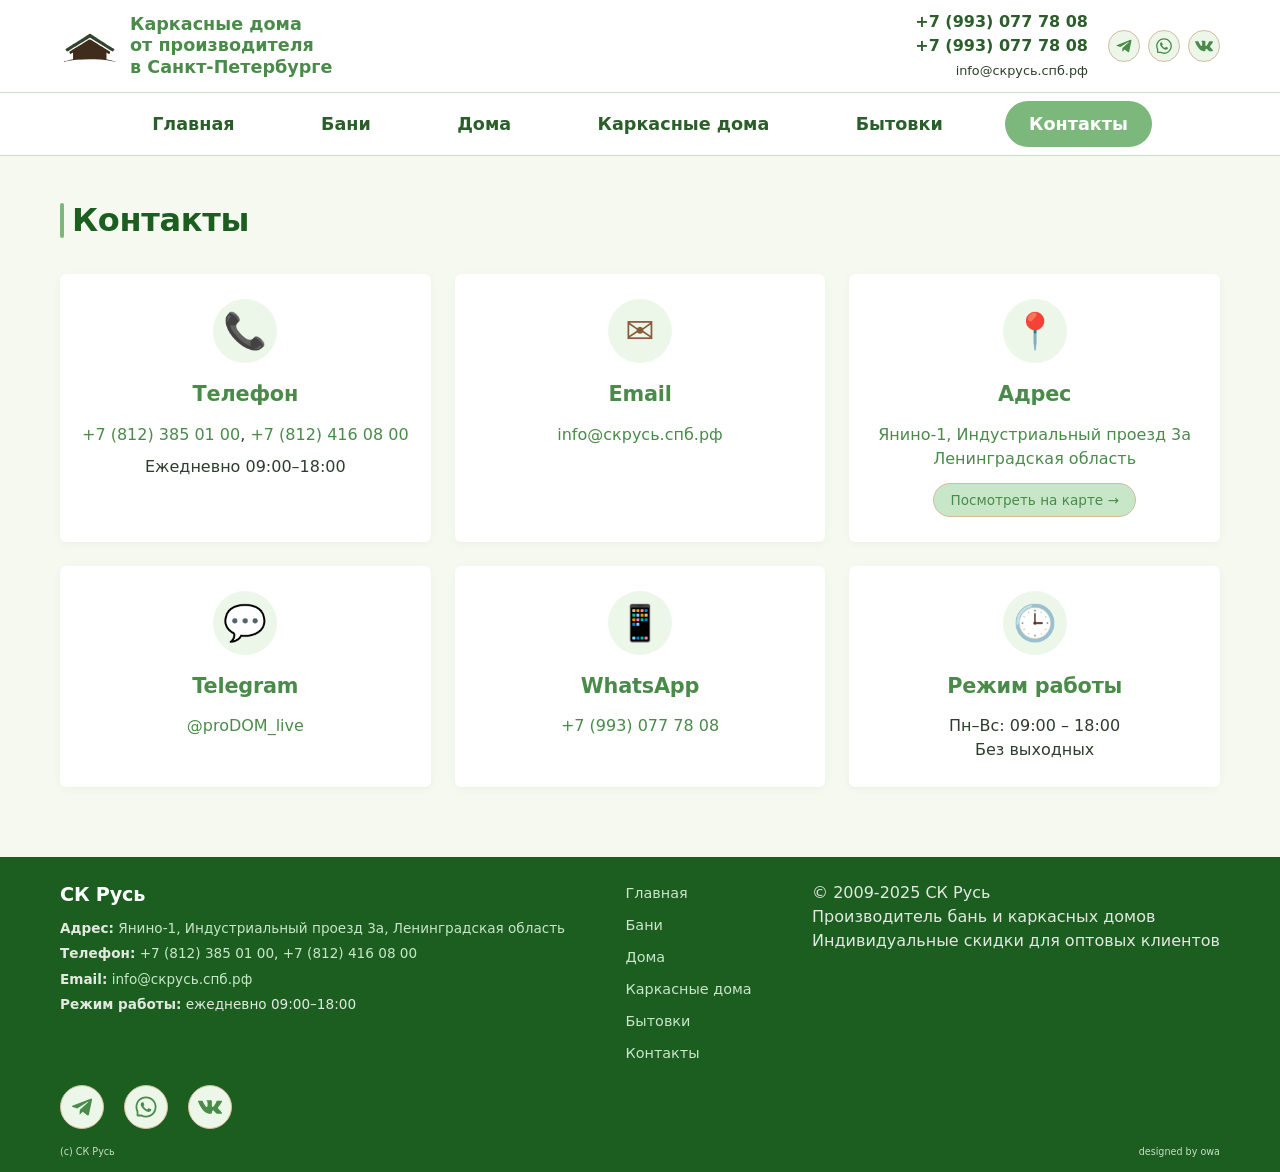
<file: contacts.html>
<!DOCTYPE html>
<html lang="ru">
<head>
    <meta charset="UTF-8">
    <meta name="viewport" content="width=device-width, initial-scale=1.0, maximum-scale=5.0">
    <title>Контакты | СК Русь – производитель бань и каркасных домов в СПб</title>
    <meta name="description" content="Свяжитесь с нами: телефон, email, адрес производства в Янино-1. Telegram, WhatsApp. Режим работы: ежедневно 09:00–18:00.">
    <meta name="keywords" content="контакты, телефон, адрес, связь, СК Русь">
    <meta name="author" content="СК Русь">
    <meta name="robots" content="index, follow">
    <link rel="canonical" href="https://скрусь.спб.рф/contacts.html">
    <meta property="og:title" content="Контакты | СК Русь">
    <meta property="og:description" content="Свяжитесь с нами любым удобным способом. Телефон, email, адрес, Telegram, WhatsApp. Будем рады помочь!">
    <meta property="og:type" content="website">
    <meta property="og:url" content="https://скрусь.спб.рф/contacts.html">
    <meta property="og:image" content="https://скрусь.спб.рф/og-contacts.jpg">
    <meta property="og:locale" content="ru_RU">
    <meta name="twitter:card" content="summary_large_image">
    <meta name="twitter:title" content="Контакты | СК Русь">
    <meta name="twitter:description" content="Свяжитесь с нами любым удобным способом. Телефон, email, адрес, Telegram, WhatsApp. Будем рады помочь!">
    <link rel="canonical" href="https://скрусь.спб.рф/contacts.html">
    <link rel="stylesheet" type="text/css" href="css/contacts.css">
    <link rel="icon" href="svg/favicon.svg" type="image/svg+xml">
</head>
<body>
    <header class="header">
        <div class="container">
            <div class="logo-area">
                <div class="logo-placeholder" title="Логотип компании" role="img" aria-label="Логотип">
                    <svg xmlns="http://www.w3.org/2000/svg" viewBox="0 0 501 287" preserveAspectRatio="xMidYMid meet">
                        <path d="M264 96c0 0 2.2 1.325 6.664 4.016 2.321 1.41 4.641 2.822 6.961 4.234 1.23.748 2.46 1.496 3.727 2.267 3.55 2.16 7.099 4.321 10.648 6.483 1.677 1.021 3.354 2.042 5.082 3.094 7.785 4.748 15.546 9.534 23.293 14.344 8.452 5.24 16.957 10.382 25.492 15.485 7.331 4.396 14.627 8.848 21.926 13.297 6.835 4.164 13.677 8.317 20.52 12.469 31.702 19.239 31.702 19.239 30.687 24.312-1.888 5.048-3.96 10.01-6 15-4.463-1.116-7.452-2.92-11.375-5.312-1.286-.78-2.573-1.56-3.898-2.364-3.282-2.047-6.51-4.179-9.727-6.324 0 19.47 0 38.94 0 59 2.64.33 5.28.66 8 1 5.551 1.07 11.089 2.171 16.625 3.312 1.468.296 2.937.592 4.45.897 9.122 1.874 17.987 4.183 26.925 6.791 2.665.348 5.331.684 8 1 3.02.939 6.022 1.937 9 3 1.98.66 3.96 1.32 6 1.98-5.105 1.276-8.47.304-13.625-.75-9.769-1.938-19.535-3.717-29.375-5.25-1.485-.235-2.97-.47-4.5-.711-126.685-18.642-261.718-15.59-387.5 7.711 2.029-4.058 9.338-4.314 13.312-5.312 2.452-.619 4.904-1.238 7.43-1.876 2.395-.598 4.79-1.196 7.258-1.812 1.92-.495 3.841-.99 5.82-1.5 8.702-2.232 17.3-4.092 26.18-5.5 2.97-.99 2.97-.99 6-2 3.63-.33 7.26-.66 11-1 0-19.14 0-38.28 0-58-7.425 4.455-7.425 4.455-15 9-2.99 1.684-5.985 3.36-9 5-1.227-2.909-2.431-5.828-3.625-8.75-.673-1.624-1.346-3.248-2.039-4.922-1.336-4.328-1.336-4.328.664-8.328 2.851-1.895 5.784-3.667 8.75-5.375 7.517-4.401 14.921-8.917 22.25-13.625 8.759-5.608 17.612-11.022 26.547-16.344 5.855-3.492 11.651-7.077 17.453-10.656 3.604-2.188 7.208-4.376 10.812-6.562 8.02-4.875 15.994-9.814 23.938-14.812 10.877-6.826 21.901-13.362 32.977-19.856 6.82-4.098 13.408-8.452 19.918-13.024 7.856-4.088 14.692 2.187 22.047 6.254z" fill="#3F2C1B"/>
                        <path d="M261.312 48.188c7.54 4.809 15.1 9.58 22.688 14.312 11.879 7.418 23.721 14.893 35.555 22.383 8.799 5.564 17.614 11.102 26.445 16.617 11.915 7.44 23.795 14.934 35.66 22.453 10.003 6.331 20.05 12.588 30.122 18.808 6.656 4.13 13.274 8.318 19.89 12.512 3.842 2.42 7.703 4.801 11.579 7.164 4.39 2.72 8.611 5.482 12.75 8.562-12.824 19.235-12.824 19.235-19 18-3.106-1.715-6.163-3.521-9.188-5.375-1.798-1.097-3.596-2.194-5.449-3.324-2.655-1.634-2.655-1.634-5.363-3.301-2.834-1.73-5.667-3.459-8.5-5.188-1.45-.888-2.9-1.776-3.395-2.891-6.423-3.927-12.857-7.838-19.293-11.746-1.221-.742-2.443-1.484-3.701-2.248-6.006-3.645-12.017-7.277-18.049-10.877-5.788-3.461-11.521-7.005-17.25-10.562-6.841-4.248-13.709-8.439-20.625-12.563-9.445-5.643-18.767-11.47-28.086-17.32-7.861-4.902-15.786-9.696-23.719-14.48-6.433-3.973-12.683-8.186-18.886-12.508-6.813-3.54-11.425.13-17.121 3.996-8.003 5.319-16.153 10.305-24.407 15.223-12.857 7.672-25.575 15.57-38.3 23.457-10.543 6.525-21.107 13.014-31.668 19.508-4.334 2.667-8.667 5.334-13 8-2.148 1.322-4.296 2.643-6.508 4.005-4.309 2.652-8.616 5.305-12.922 7.96-12.861 7.927-24.949 15.807-37.873 23.63-6.003 3.617-6.003 3.617-11.898 7.406-7.803-2.05-12.321-10.862-17-17.094 0-5.156 4.757-6.094 8.937-8.5 6.527-3.819 12.986-7.671 19.313-11.812 8.793-5.747 17.703-11.296 26.617-16.852 7.658-4.79 15.276-9.64 22.891-14.496 8.065-5.138 16.154-10.238 24.242-15.34 3.167-2 6.334-4 9.5-6 1.574-.994 3.148-1.988 4.77-3.012 3.102-1.96 6.204-3.921 9.305-5.883 8.729-5.521 17.475-11.013 26.238-16.48 16.109-10.06 32.131-20.25 48.047-30.613 7.366-4.717 11.634-.205 18.453 4.176z" fill="#32452C"/>
                    </svg>
                </div>
                <div class="logo-text">
                    <p><strong>Каркасные дома</strong><br>от производителя<br>в Санкт-Петербурге</p>
                </div>
            </div>
            <div class="contact-links">
                <div class="contact-details">
                    <a href="tel:+78123850100" class="phone">+7 (993) 077 78 08</a>
                    <a href="tel:+78124160800" class="phone">+7 (993) 077 78 08</a>
                    <a href="mailto:info@скрусь.спб.рф" class="email">info@скрусь.спб.рф</a>
                </div>
                <div class="social-icons">
                    <a href="https://t.me/proDOM_live" target="_blank" class="social-icon" aria-label="Telegram">
                        <svg fill="currentColor" viewBox="0 0 24 24" xmlns="http://www.w3.org/2000/svg"><path d="m20.665 3.717-17.73 6.837c-1.21.486-1.203 1.161-.222 1.462l4.552 1.42 10.532-6.645c.498-.303.953-.14.579.192l-8.533 7.701h-.002l.002.001-.314 4.692c.46 0 .663-.211.921-.46l2.211-2.15 4.599 3.397c.848.467 1.457.227 1.668-.785l3.019-14.228c.309-1.239-.473-1.8-1.282-1.434z"/></svg>
                    </a>
                    <a href="https://wa.me/79930777808" target="_blank" class="social-icon" aria-label="WhatsApp">
                        <svg fill="currentColor" viewBox="0 0 1024 1024" xmlns="http://www.w3.org/2000/svg"><path d="M713.5 599.9c-10.9-5.6-65.2-32.2-75.3-35.8-10.1-3.8-17.5-5.6-24.8 5.6-7.4 11.1-28.4 35.8-35 43.3-6.4 7.4-12.9 8.3-23.8 2.8-64.8-32.4-107.3-57.8-150-131.1-11.3-19.5 11.3-18.1 32.4-60.2 3.6-7.4 1.8-13.7-1-19.3-2.8-5.6-24.8-59.8-34-81.9-8.9-21.5-18.1-18.5-24.8-18.9-6.4-0.4-13.7-0.4-21.1-0.4-7.4 0-19.3 2.8-29.4 13.7-10.1 11.1-38.6 37.8-38.6 92s39.5 106.7 44.9 114.1c5.6 7.4 77.7 118.6 188.4 166.5 70 30.2 97.4 32.8 132.4 27.6 21.3-3.2 65.2-26.6 74.3-52.5 9.1-25.8 9.1-47.9 6.4-52.5-2.7-4.9-10.1-7.7-21-13z"/><path d="M925.2 338.4c-22.6-53.7-55-101.9-96.3-143.3-41.3-41.3-89.5-73.8-143.3-96.3C630.6 75.7 572.2 64 512 64h-2c-60.6 0.3-119.3 12.3-174.5 35.9-53.3 22.8-101.1 55.2-142 96.5-40.9 41.3-73 89.3-95.2 142.8-23 55.4-34.6 114.3-34.3 174.9 0.3 69.4 16.9 138.3 48 199.9v152c0 25.4 20.6 46 46 46h152.1c61.6 31.1 130.5 47.7 199.9 48h2.1c59.9 0 118-11.6 172.7-34.3 53.5-22.3 101.6-54.3 142.8-95.2 41.3-40.9 73.8-88.7 96.5-142 23.6-55.2 35.6-113.9 35.9-174.5 0.3-60.9-11.5-120-34.8-175.6z m-151.1 438C704 845.8 611 884 512 884h-1.7c-60.3-0.3-120.2-15.3-173.1-43.5l-8.4-4.5H188V695.2l-4.5-8.4C155.3 633.9 140.3 574 140 513.7c-0.4-99.7 37.7-193.3 107.6-263.8 69.8-70.5 163.1-109.5 262.8-109.9h1.7c50 0 98.5 9.7 144.2 28.9 44.6 18.7 84.6 45.6 119 80 34.3 34.3 61.3 74.4 80 119 19.4 46.2 29.1 95.2 28.9 145.8-0.6 99.6-39.7 192.9-110.1 262.7z"/></svg>
                        <a href="https://vk.com/skrusi" target="_blank" class="social-icon" aria-label="ВКонтакте"><svg fill="#000000" width="800px" height="800px" viewBox="0 0 20 20" xmlns="http://www.w3.org/2000/svg"><path d="M17.802 12.298s1.617 1.597 2.017 2.336a.127.127 0 0 1 .018.035c.163.273.203.487.123.645-.135.261-.592.392-.747.403h-2.858c-.199 0-.613-.052-1.117-.4-.385-.269-.768-.712-1.139-1.145-.554-.643-1.033-1.201-1.518-1.201a.548.548 0 0 0-.18.03c-.367.116-.833.639-.833 2.032 0 .436-.344.684-.585.684H9.674c-.446 0-2.768-.156-4.827-2.327C2.324 10.732.058 5.4.036 5.353c-.141-.345.155-.533.475-.533h2.886c.387 0 .513.234.601.444.102.241.48 1.205 1.1 2.288 1.004 1.762 1.621 2.479 2.114 2.479a.527.527 0 0 0 .264-.07c.644-.354.524-2.654.494-3.128 0-.092-.001-1.027-.331-1.479-.236-.324-.638-.45-.881-.496.065-.094.203-.238.38-.323.441-.22 1.238-.252 2.029-.252h.439c.858.012 1.08.067 1.392.146.628.15.64.557.585 1.943-.016.396-.033.842-.033 1.367 0 .112-.005.237-.005.364-.019.711-.044 1.512.458 1.841a.41.41 0 0 0 .217.062c.174 0 .695 0 2.108-2.425.62-1.071 1.1-2.334 1.133-2.429.028-.053.112-.202.214-.262a.479.479 0 0 1 .236-.056h3.395c.37 0 .621.056.67.196.082.227-.016.92-1.566 3.016-.261.349-.49.651-.691.915-1.405 1.844-1.405 1.937.083 3.337z"/></svg></a>
                    </a>
                </div>
            </div>
        </div>
    </header>

    <nav class="nav-menu">
        <div class="container">
            <ul>
                <li><a href="index.html">Главная</a></li>
                <li><a href="bani.html">Бани</a></li>
                <li><a href="doma.html">Дома</a></li>
                <li><a href="karkasnye-doma.html">Каркасные дома</a></li>
                <li><a href="bytovki.html">Бытовки</a></li>
                <li><a href="contacts.html" class="active">Контакты</a></li>
            </ul>
        </div>
    </nav>

    <main>
        <div class="container">
            <h1 class="section-title">Контакты</h1>

            <div class="contacts-section">
                <div class="contacts-grid">
                    <!-- Телефон -->
                    <div class="contact-card">
                        <div class="contact-icon">📞</div>
                        <h3>Телефон</h3>
                        <p><a href="tel:+78123850100">+7 (812) 385 01 00</a>, <a href="tel:+78124160800">+7 (812) 416 08 00</a></p>
                        <p style="margin-top: 8px;">Ежедневно 09:00–18:00</p>
                    </div>
                    <!-- Email -->
                    <div class="contact-card">
                        <div class="contact-icon">✉️</div>
                        <h3>Email</h3>
                        <p><a href="mailto:mbk.group.78@bk.ru">info@скрусь.спб.рф</a></p>
                    </div>
                    <!-- Адрес (с ссылкой на Яндекс.Карты) -->
                    <div class="contact-card">
                        <div class="contact-icon">📍</div>
                        <h3>Адрес</h3>
                        <p><a href="https://yandex.ru/maps/?text=Янино-1,+Индустриальный+проезд+3а" target="_blank" rel="noopener noreferrer">Янино-1, Индустриальный проезд 3а<br>Ленинградская область</a></p>
                        <a href="https://yandex.ru/maps/?text=Янино-1,+Индустриальный+проезд+3а" target="_blank" rel="noopener noreferrer" class="map-link">Посмотреть на карте →</a>
                    </div>
                    <!-- Telegram -->
                    <div class="contact-card">
                        <div class="contact-icon">💬</div>
                        <h3>Telegram</h3>
                        <p><a href="https://t.me/proDOM_live" target="_blank" rel="noopener noreferrer">@proDOM_live</a></p>
                    </div>
                    <!-- WhatsApp -->
                    <div class="contact-card">
                        <div class="contact-icon">📱</div>
                        <h3>WhatsApp</h3>
                        <p><a href="https://wa.me/79930777808" target="_blank" rel="noopener noreferrer">+7 (993) 077 78 08</a></p>
                    </div>
                    <!-- Режим работы -->
                    <div class="contact-card">
                        <div class="contact-icon">🕒</div>
                        <h3>Режим работы</h3>
                        <p>Пн–Вс: 09:00 – 18:00</p>
                        <p>Без выходных</p>
                    </div>
                </div>
            </div>
        </div>
    </main>

 <footer class="footer">
    <div class="container">
        <div class="footer-info">
            <h2 style="color:white; margin-bottom:8px; font-size:1.2rem;">СК Русь</h2>
            <p><strong>Адрес:</strong> <a href="https://yandex.ru/maps/?text=Янино-1,+Индустриальный+проезд+3а" target="_blank">Янино-1, Индустриальный проезд 3а, Ленинградская область</a></p>
            <p><strong>Телефон:</strong> <a href="tel:+78123850100">+7 (812) 385 01 00</a>, <a href="tel:+78124160800">+7 (812) 416 08 00</a></p>
            <p><strong>Email:</strong> <a href="mailto:info@скрусь.спб.рф">info@скрусь.спб.рф</a></p>
            <p><strong>Режим работы:</strong> ежедневно 09:00–18:00</p>
        </div>

        <!-- Вертикальное меню -->
        <div class="footer-nav-column">
            <ul>
                <li><a href="index.html">Главная</a></li>
                <li><a href="bani.html">Бани</a></li>
                <li><a href="doma.html">Дома</a></li>
                <li><a href="karkasnye-doma.html">Каркасные дома</a></li>
                <li><a href="bytovki.html">Бытовки</a></li>
                <li><a href="contacts.html">Контакты</a></li>
            </ul>
        </div>

        <div class="footer-links">
            <p>© 2009-2025 СК Русь</p>
            <p>Производитель бань и каркасных домов</p>
            <p>Индивидуальные скидки для оптовых клиентов</p>
        </div>
    </div>

    <!-- Социальные иконки в футере -->
    <div class="container footer-social">
        <div class="social-icons">
            <a href="https://t.me/proDOM_live" target="_blank" class="social-icon" aria-label="Telegram">
                <svg fill="currentColor" viewBox="0 0 24 24" xmlns="http://www.w3.org/2000/svg">
                    <path d="m20.665 3.717-17.73 6.837c-1.21.486-1.203 1.161-.222 1.462l4.552 1.42 10.532-6.645c.498-.303.953-.14.579.192l-8.533 7.701h-.002l.002.001-.314 4.692c.46 0 .663-.211.921-.46l2.211-2.15 4.599 3.397c.848.467 1.457.227 1.668-.785l3.019-14.228c.309-1.239-.473-1.8-1.282-1.434z"/>
                </svg>
            </a>
            <a href="https://wa.me/79930777808" target="_blank" class="social-icon" aria-label="WhatsApp">
                <svg fill="currentColor" viewBox="0 0 1024 1024" xmlns="http://www.w3.org/2000/svg">
                    <path d="M713.5 599.9c-10.9-5.6-65.2-32.2-75.3-35.8-10.1-3.8-17.5-5.6-24.8 5.6-7.4 11.1-28.4 35.8-35 43.3-6.4 7.4-12.9 8.3-23.8 2.8-64.8-32.4-107.3-57.8-150-131.1-11.3-19.5 11.3-18.1 32.4-60.2 3.6-7.4 1.8-13.7-1-19.3-2.8-5.6-24.8-59.8-34-81.9-8.9-21.5-18.1-18.5-24.8-18.9-6.4-0.4-13.7-0.4-21.1-0.4-7.4 0-19.3 2.8-29.4 13.7-10.1 11.1-38.6 37.8-38.6 92s39.5 106.7 44.9 114.1c5.6 7.4 77.7 118.6 188.4 166.5 70 30.2 97.4 32.8 132.4 27.6 21.3-3.2 65.2-26.6 74.3-52.5 9.1-25.8 9.1-47.9 6.4-52.5-2.7-4.9-10.1-7.7-21-13z"/>
                    <path d="M925.2 338.4c-22.6-53.7-55-101.9-96.3-143.3-41.3-41.3-89.5-73.8-143.3-96.3C630.6 75.7 572.2 64 512 64h-2c-60.6 0.3-119.3 12.3-174.5 35.9-53.3 22.8-101.1 55.2-142 96.5-40.9 41.3-73 89.3-95.2 142.8-23 55.4-34.6 114.3-34.3 174.9 0.3 69.4 16.9 138.3 48 199.9v152c0 25.4 20.6 46 46 46h152.1c61.6 31.1 130.5 47.7 199.9 48h2.1c59.9 0 118-11.6 172.7-34.3 53.5-22.3 101.6-54.3 142.8-95.2 41.3-40.9 73.8-88.7 96.5-142 23.6-55.2 35.6-113.9 35.9-174.5 0.3-60.9-11.5-120-34.8-175.6z m-151.1 438C704 845.8 611 884 512 884h-1.7c-60.3-0.3-120.2-15.3-173.1-43.5l-8.4-4.5H188V695.2l-4.5-8.4C155.3 633.9 140.3 574 140 513.7c-0.4-99.7 37.7-193.3 107.6-263.8 69.8-70.5 163.1-109.5 262.8-109.9h1.7c50 0 98.5 9.7 144.2 28.9 44.6 18.7 84.6 45.6 119 80 34.3 34.3 61.3 74.4 80 119 19.4 46.2 29.1 95.2 28.9 145.8-0.6 99.6-39.7 192.9-110.1 262.7z"/>
                </svg>
            </a>
            <a href="https://vk.com/skrusi" target="_blank" class="social-icon" aria-label="VK">
                <svg fill="currentColor" width="800px" height="800px" viewBox="0 0 20 20" xmlns="http://www.w3.org/2000/svg">
                    <path d="M17.802 12.298s1.617 1.597 2.017 2.336a.127.127 0 0 1 .018.035c.163.273.203.487.123.645-.135.261-.592.392-.747.403h-2.858c-.199 0-.613-.052-1.117-.4-.385-.269-.768-.712-1.139-1.145-.554-.643-1.033-1.201-1.518-1.201a.548.548 0 0 0-.18.03c-.367.116-.833.639-.833 2.032 0 .436-.344.684-.585.684H9.674c-.446 0-2.768-.156-4.827-2.327C2.324 10.732.058 5.4.036 5.353c-.141-.345.155-.533.475-.533h2.886c.387 0 .513.234.601.444.102.241.48 1.205 1.1 2.288 1.004 1.762 1.621 2.479 2.114 2.479a.527.527 0 0 0 .264-.07c.644-.354.524-2.654.494-3.128 0-.092-.001-1.027-.331-1.479-.236-.324-.638-.45-.881-.496.065-.094.203-.238.38-.323.441-.22 1.238-.252 2.029-.252h.439c.858.012 1.08.067 1.392.146.628.15.64.557.585 1.943-.016.396-.033.842-.033 1.367 0 .112-.005.237-.005.364-.019.711-.044 1.512.458 1.841a.41.41 0 0 0 .217.062c.174 0 .695 0 2.108-2.425.62-1.071 1.1-2.334 1.133-2.429.028-.053.112-.202.214-.262a.479.479 0 0 1 .236-.056h3.395c.37 0 .621.056.67.196.082.227-.016.92-1.566 3.016-.261.349-.49.651-.691.915-1.405 1.844-1.405 1.937.083 3.337z"/>
                </svg>
            </a>
        </div>
    </div>

    <div class="container footer-copyright">
        <span>(c) СК Русь</span>
        <span>designed by <a href="https://t.me/owlnamedowa/" target="_blank">owa</a></span>
    </div>
    </footer>
</body>
</html>
</file>
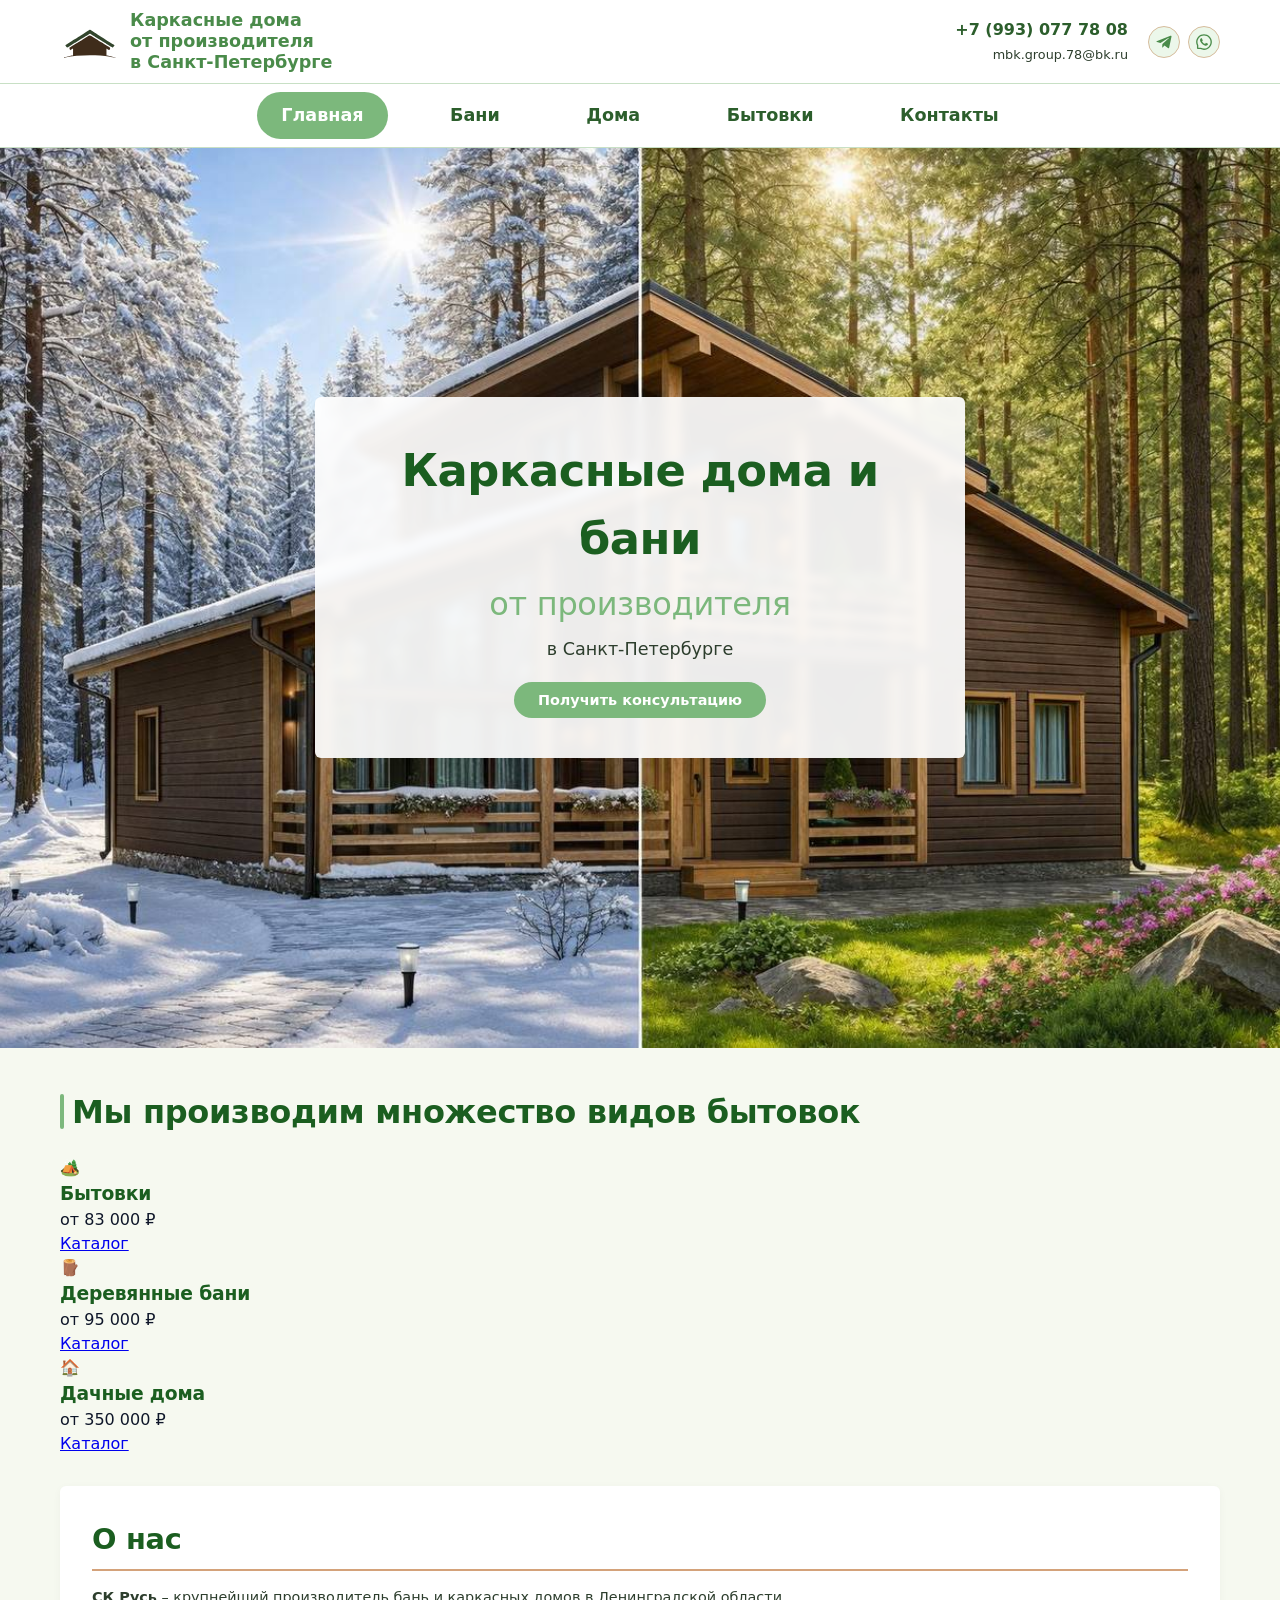
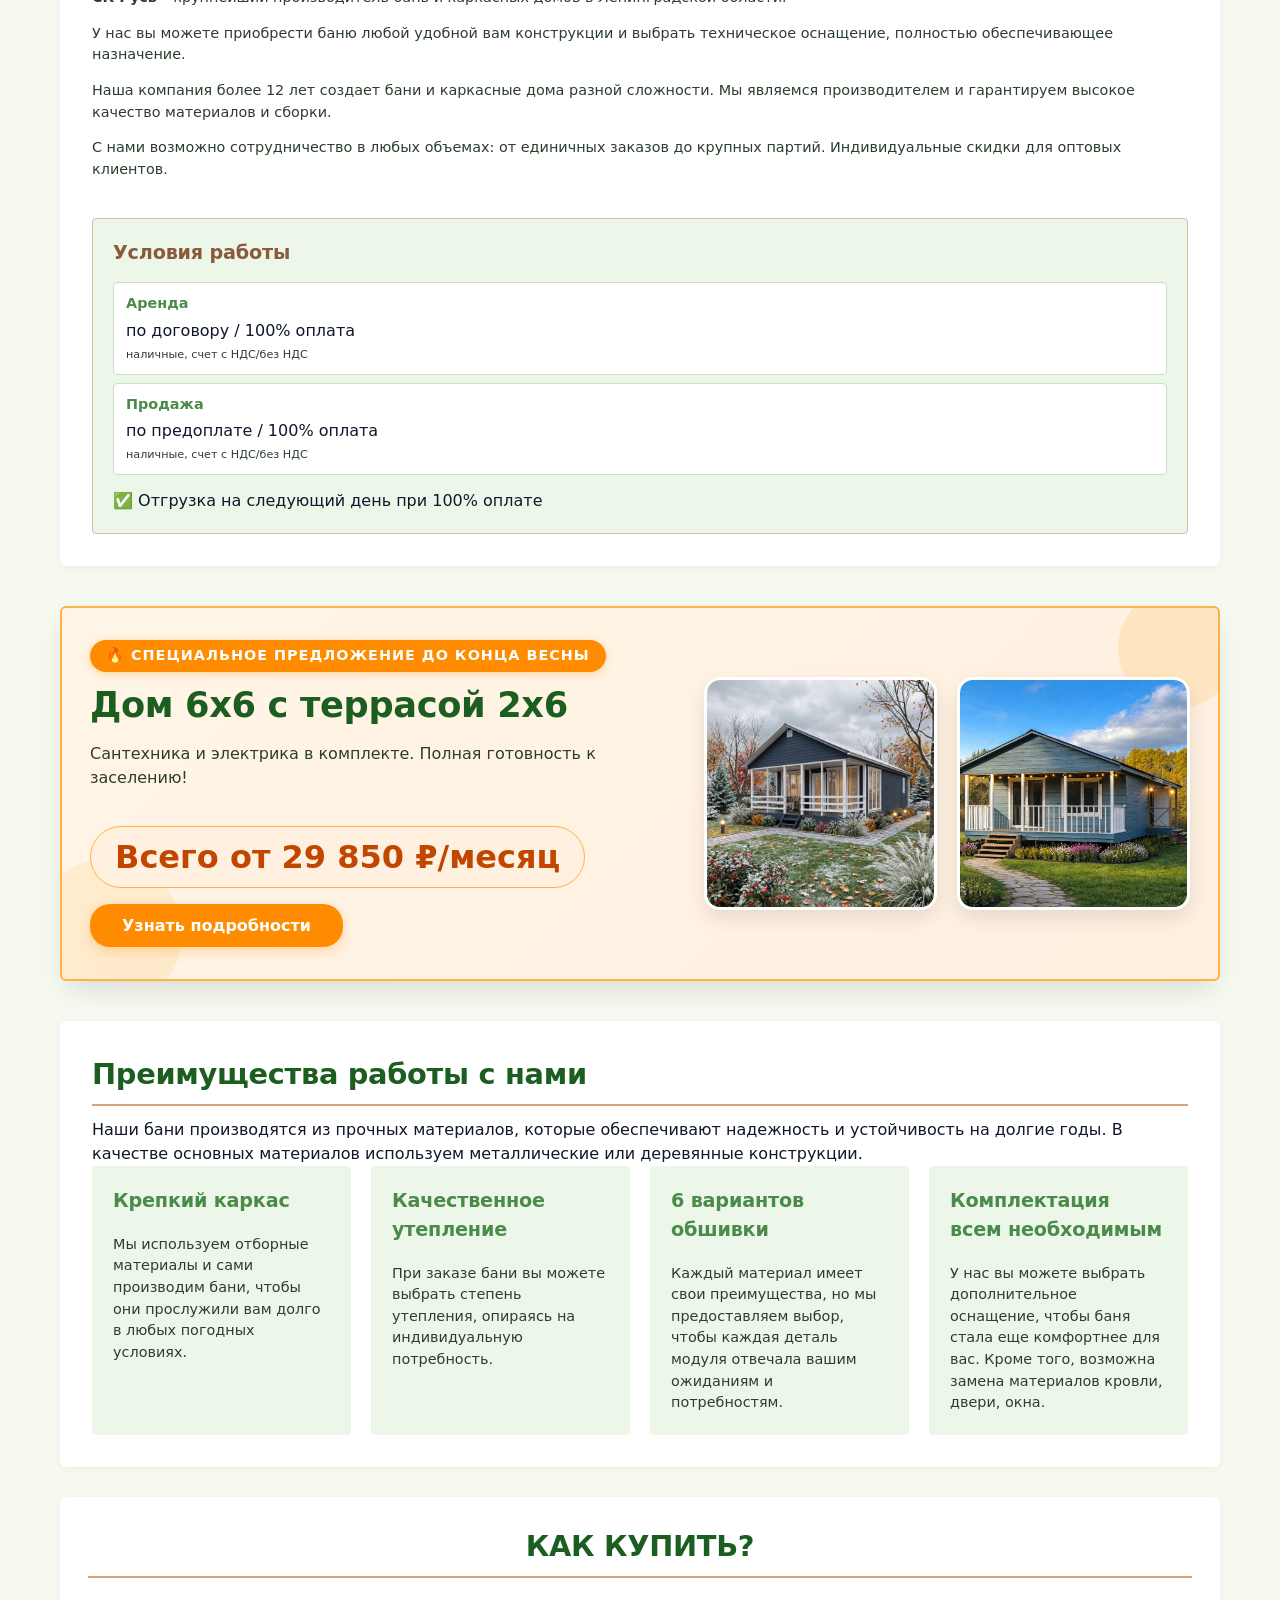
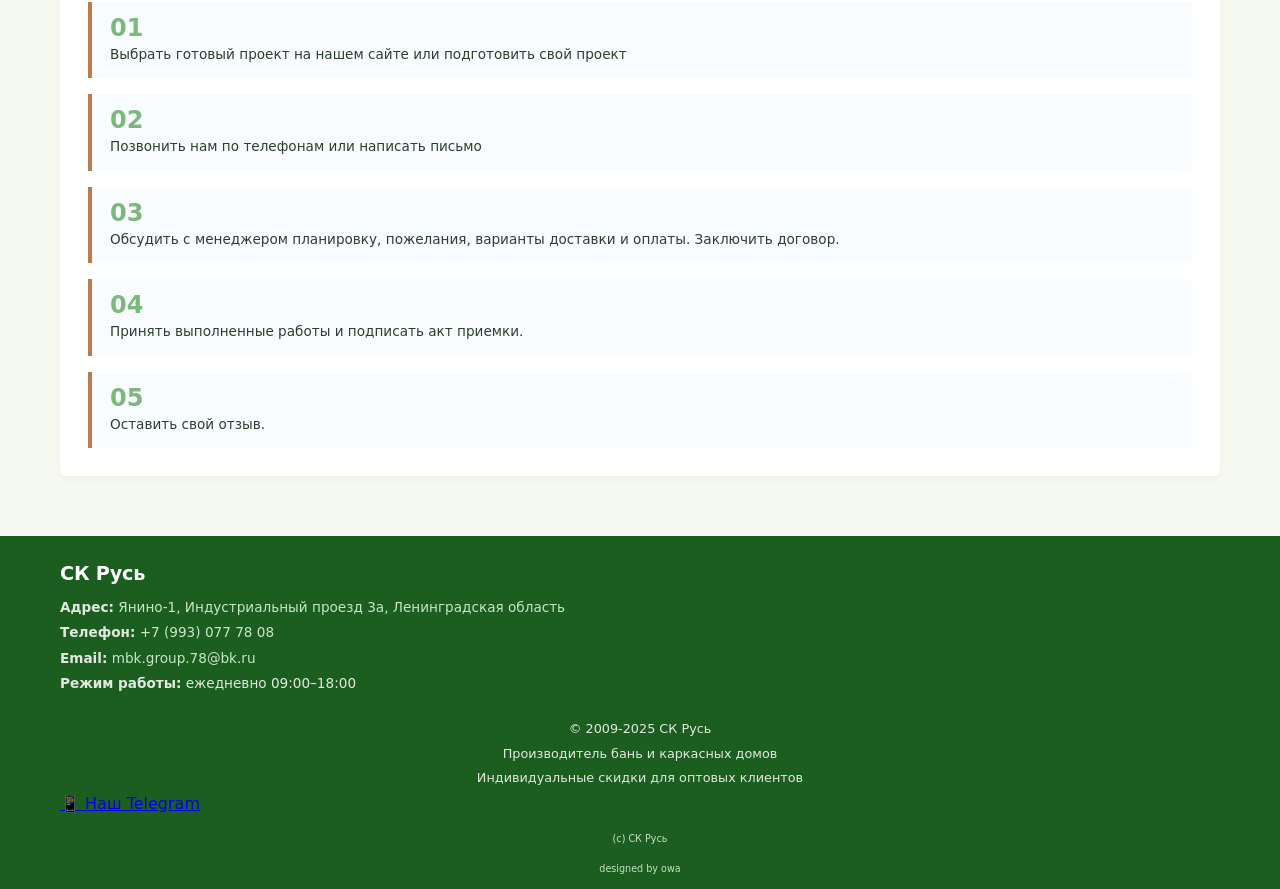
<file: mbkgroup.html>
<!DOCTYPE html>
<html lang="ru">
<head>
    <meta charset="UTF-8">
    <meta name="viewport" content="width=device-width, initial-scale=1.0, maximum-scale=5.0">
    <title>СК Русь | Производитель бань и каркасных домов в СПб</title>
    <meta name="description" content="СК Русь – производитель бань и каркасных домов в Ленинградской области. Собственное производство, более 12 лет опыта. Индивидуальные проекты, доставка, монтаж.">
    <meta name="keywords" content="бани, каркасные дома, бытовки, производство бань, строительство домов, СК Русь">
    <meta name="author" content="СК Русь">
    <meta name="robots" content="index, follow">
    <link rel="canonical" href="https://ск-русь.рф/">
    <meta property="og:title" content="СК Русь – производитель бань и каркасных домов в СПб">
    <meta property="og:description" content="Строим надёжные бани и дома в Ленинградской области. Более 12 лет опыта. Собственное производство. Доставка, монтаж.">
    <meta property="og:type" content="website">
    <meta property="og:url" content="https://ск-русь.рф/">
    <meta property="og:image" content="https://ск-русь.рф/og-image.jpg">
    <meta property="og:locale" content="ru_RU">
    <meta name="twitter:card" content="summary_large_image">
    <meta name="twitter:title" content="СК Русь – производитель бань и каркасных домов в СПб">
    <meta name="twitter:description" content="Строим надёжные бани и дома в Ленинградской области. Более 12 лет опыта. Собственное производство. Доставка, монтаж.">
    <link rel="stylesheet" href="css/mbkgroup.css">
    <script type="application/ld+json">
    {
      "@context": "https://schema.org",
      "@type": "LocalBusiness",
      "name": "СК Русь",
      "image": "https://ск-русь.рф/logo.png",
      "description": "Производитель бань и каркасных домов в Ленинградской области. Собственное производство, более 12 лет опыта.",
      "address": {
        "@type": "PostalAddress",
        "streetAddress": "Индустриальный проезд 3а",
        "addressLocality": "Янино-1",
        "addressRegion": "Ленинградская область",
        "addressCountry": "RU"
      },
      "geo": {
        "@type": "GeoCoordinates",
        "latitude": 59.9259,
        "longitude": 30.6167
      },
      "telephone": "+79930777808",
      "email": "mbk.group.78@bk.ru",
      "openingHours": "Mo-Su 09:00-18:00",
      "priceRange": "$$"
    }
    </script>
</head>
<body>
    <header class="header">
        <div class="container">
            <div class="logo-area">
                <div class="logo-placeholder" title="Логотип компании" role="img" aria-label="Логотип">
                    <svg xmlns="http://www.w3.org/2000/svg" viewBox="0 0 501 287" preserveAspectRatio="xMidYMid meet">
                        <path d="M264 96c0 0 2.2 1.325 6.664 4.016 2.321 1.41 4.641 2.822 6.961 4.234 1.23.748 2.46 1.496 3.727 2.267 3.55 2.16 7.099 4.321 10.648 6.483 1.677 1.021 3.354 2.042 5.082 3.094 7.785 4.748 15.546 9.534 23.293 14.344 8.452 5.24 16.957 10.382 25.492 15.485 7.331 4.396 14.627 8.848 21.926 13.297 6.835 4.164 13.677 8.317 20.52 12.469 31.702 19.239 31.702 19.239 30.687 24.312-1.888 5.048-3.96 10.01-6 15-4.463-1.116-7.452-2.92-11.375-5.312-1.286-.78-2.573-1.56-3.898-2.364-3.282-2.047-6.51-4.179-9.727-6.324 0 19.47 0 38.94 0 59 2.64.33 5.28.66 8 1 5.551 1.07 11.089 2.171 16.625 3.312 1.468.296 2.937.592 4.45.897 9.122 1.874 17.987 4.183 26.925 6.791 2.665.348 5.331.684 8 1 3.02.939 6.022 1.937 9 3 1.98.66 3.96 1.32 6 1.98-5.105 1.276-8.47.304-13.625-.75-9.769-1.938-19.535-3.717-29.375-5.25-1.485-.235-2.97-.47-4.5-.711-126.685-18.642-261.718-15.59-387.5 7.711 2.029-4.058 9.338-4.314 13.312-5.312 2.452-.619 4.904-1.238 7.43-1.876 2.395-.598 4.79-1.196 7.258-1.812 1.92-.495 3.841-.99 5.82-1.5 8.702-2.232 17.3-4.092 26.18-5.5 2.97-.99 2.97-.99 6-2 3.63-.33 7.26-.66 11-1 0-19.14 0-38.28 0-58-7.425 4.455-7.425 4.455-15 9-2.99 1.684-5.985 3.36-9 5-1.227-2.909-2.431-5.828-3.625-8.75-.673-1.624-1.346-3.248-2.039-4.922-1.336-4.328-1.336-4.328.664-8.328 2.851-1.895 5.784-3.667 8.75-5.375 7.517-4.401 14.921-8.917 22.25-13.625 8.759-5.608 17.612-11.022 26.547-16.344 5.855-3.492 11.651-7.077 17.453-10.656 3.604-2.188 7.208-4.376 10.812-6.562 8.02-4.875 15.994-9.814 23.938-14.812 10.877-6.826 21.901-13.362 32.977-19.856 6.82-4.098 13.408-8.452 19.918-13.024 7.856-4.088 14.692 2.187 22.047 6.254z" fill="#3F2C1B"/>
                        <path d="M261.312 48.188c7.54 4.809 15.1 9.58 22.688 14.312 11.879 7.418 23.721 14.893 35.555 22.383 8.799 5.564 17.614 11.102 26.445 16.617 11.915 7.44 23.795 14.934 35.66 22.453 10.003 6.331 20.05 12.588 30.122 18.808 6.656 4.13 13.274 8.318 19.89 12.512 3.842 2.42 7.703 4.801 11.579 7.164 4.39 2.72 8.611 5.482 12.75 8.562-12.824 19.235-12.824 19.235-19 18-3.106-1.715-6.163-3.521-9.188-5.375-1.798-1.097-3.596-2.194-5.449-3.324-2.655-1.634-2.655-1.634-5.363-3.301-2.834-1.73-5.667-3.459-8.5-5.188-1.45-.888-2.9-1.776-3.395-2.891-6.423-3.927-12.857-7.838-19.293-11.746-1.221-.742-2.443-1.484-3.701-2.248-6.006-3.645-12.017-7.277-18.049-10.877-5.788-3.461-11.521-7.005-17.25-10.562-6.841-4.248-13.709-8.439-20.625-12.563-9.445-5.643-18.767-11.47-28.086-17.32-7.861-4.902-15.786-9.696-23.719-14.48-6.433-3.973-12.683-8.186-18.886-12.508-6.813-3.54-11.425.13-17.121 3.996-8.003 5.319-16.153 10.305-24.407 15.223-12.857 7.672-25.575 15.57-38.3 23.457-10.543 6.525-21.107 13.014-31.668 19.508-4.334 2.667-8.667 5.334-13 8-2.148 1.322-4.296 2.643-6.508 4.005-4.309 2.652-8.616 5.305-12.922 7.96-12.861 7.927-24.949 15.807-37.873 23.63-6.003 3.617-6.003 3.617-11.898 7.406-7.803-2.05-12.321-10.862-17-17.094 0-5.156 4.757-6.094 8.937-8.5 6.527-3.819 12.986-7.671 19.313-11.812 8.793-5.747 17.703-11.296 26.617-16.852 7.658-4.79 15.276-9.64 22.891-14.496 8.065-5.138 16.154-10.238 24.242-15.34 3.167-2 6.334-4 9.5-6 1.574-.994 3.148-1.988 4.77-3.012 3.102-1.96 6.204-3.921 9.305-5.883 8.729-5.521 17.475-11.013 26.238-16.48 16.109-10.06 32.131-20.25 48.047-30.613 7.366-4.717 11.634-.205 18.453 4.176z" fill="#32452C"/>
                    </svg>
                </div>
                <div class="logo-text">
                    <p><strong>Каркасные дома</strong><br>от производителя<br>в Санкт-Петербурге</p>
                </div>
            </div>
            <div class="contact-links">
                <div class="contact-details">
                    <a href="tel:+79930777808" class="phone">+7 (993) 077 78 08</a>
                    <a href="mailto:mbk.group.78@bk.ru" class="email">mbk.group.78@bk.ru</a>
                </div>
                <div class="social-icons">
                    <a href="https://t.me/proDOM_live" target="_blank" class="social-icon" aria-label="Telegram">
                        <svg fill="currentColor" viewBox="0 0 24 24" xmlns="http://www.w3.org/2000/svg"><path d="m20.665 3.717-17.73 6.837c-1.21.486-1.203 1.161-.222 1.462l4.552 1.42 10.532-6.645c.498-.303.953-.14.579.192l-8.533 7.701h-.002l.002.001-.314 4.692c.46 0 .663-.211.921-.46l2.211-2.15 4.599 3.397c.848.467 1.457.227 1.668-.785l3.019-14.228c.309-1.239-.473-1.8-1.282-1.434z"/></svg>
                    </a>
                    <a href="https://wa.me/79930777808" target="_blank" class="social-icon" aria-label="WhatsApp">
                        <svg fill="currentColor" viewBox="0 0 1024 1024" xmlns="http://www.w3.org/2000/svg"><path d="M713.5 599.9c-10.9-5.6-65.2-32.2-75.3-35.8-10.1-3.8-17.5-5.6-24.8 5.6-7.4 11.1-28.4 35.8-35 43.3-6.4 7.4-12.9 8.3-23.8 2.8-64.8-32.4-107.3-57.8-150-131.1-11.3-19.5 11.3-18.1 32.4-60.2 3.6-7.4 1.8-13.7-1-19.3-2.8-5.6-24.8-59.8-34-81.9-8.9-21.5-18.1-18.5-24.8-18.9-6.4-0.4-13.7-0.4-21.1-0.4-7.4 0-19.3 2.8-29.4 13.7-10.1 11.1-38.6 37.8-38.6 92s39.5 106.7 44.9 114.1c5.6 7.4 77.7 118.6 188.4 166.5 70 30.2 97.4 32.8 132.4 27.6 21.3-3.2 65.2-26.6 74.3-52.5 9.1-25.8 9.1-47.9 6.4-52.5-2.7-4.9-10.1-7.7-21-13z"/><path d="M925.2 338.4c-22.6-53.7-55-101.9-96.3-143.3-41.3-41.3-89.5-73.8-143.3-96.3C630.6 75.7 572.2 64 512 64h-2c-60.6 0.3-119.3 12.3-174.5 35.9-53.3 22.8-101.1 55.2-142 96.5-40.9 41.3-73 89.3-95.2 142.8-23 55.4-34.6 114.3-34.3 174.9 0.3 69.4 16.9 138.3 48 199.9v152c0 25.4 20.6 46 46 46h152.1c61.6 31.1 130.5 47.7 199.9 48h2.1c59.9 0 118-11.6 172.7-34.3 53.5-22.3 101.6-54.3 142.8-95.2 41.3-40.9 73.8-88.7 96.5-142 23.6-55.2 35.6-113.9 35.9-174.5 0.3-60.9-11.5-120-34.8-175.6z m-151.1 438C704 845.8 611 884 512 884h-1.7c-60.3-0.3-120.2-15.3-173.1-43.5l-8.4-4.5H188V695.2l-4.5-8.4C155.3 633.9 140.3 574 140 513.7c-0.4-99.7 37.7-193.3 107.6-263.8 69.8-70.5 163.1-109.5 262.8-109.9h1.7c50 0 98.5 9.7 144.2 28.9 44.6 18.7 84.6 45.6 119 80 34.3 34.3 61.3 74.4 80 119 19.4 46.2 29.1 95.2 28.9 145.8-0.6 99.6-39.7 192.9-110.1 262.7z"/></svg>
                    </a>
                </div>
            </div>
        </div>
    </header>

    <nav class="nav-menu">
        <div class="container">
            <ul>
                <li><a href="mbkgroup.html" class="active">Главная</a></li>
                <li><a href="bani.html">Бани</a></li>
                <li><a href="doma.html">Дома</a></li>
                <li><a href="bytovki.html">Бытовки</a></li>
                <li><a href="contacts.html">Контакты</a></li>
            </ul>
        </div>
    </nav>

    <main>
        <section class="hero">
            <div class="container hero-content">
                <div class="hero-text">
                    <h2>Каркасные дома и бани</h2>
                    <h3>от производителя</h3>
                    <p>в Санкт-Петербурге</p>
                    <button class="btn" id="openModalBtn">Получить консультацию</button>
                </div>
            </div>
        </section>

        <div class="container">
            <section aria-labelledby="categories-title">
                <h2 id="categories-title" class="section-title">Мы производим множество видов бытовок</h2>
                <div class="category-grid">
                    <div class="category-card">
                        <div class="category-icon" aria-hidden="true">🏕️</div>
                        <h3>Бытовки</h3>
                        <p>от 83 000 ₽</p>
                        <a href="bytovki.html" class="category-btn">Каталог</a>
                    </div>
                    <div class="category-card">
                        <div class="category-icon" aria-hidden="true">🪵</div>
                        <h3>Деревянные бани</h3>
                        <p>от 95 000 ₽</p>
                        <a href="bani.html" class="category-btn">Каталог</a>
                    </div>
                    <div class="category-card">
                        <div class="category-icon" aria-hidden="true">🏠</div>
                        <h3>Дачные дома</h3>
                        <p>от 350 000 ₽</p>
                        <a href="doma.html" class="category-btn">Каталог</a>
                    </div>
                </div>
            </section>

            <section class="about" aria-labelledby="about-title">
                <h2 id="about-title">О нас</h2>
                <div class="about-content">
                    <div class="about-text">
                        <p><strong>СК Русь</strong> – крупнейший производитель бань и каркасных домов в Ленинградской области.</p>
                        <p>У нас вы можете приобрести баню любой удобной вам конструкции и выбрать техническое оснащение, полностью обеспечивающее назначение.</p>
                        <p>Наша компания более 12 лет создает бани и каркасные дома разной сложности. Мы являемся производителем и гарантируем высокое качество материалов и сборки.</p>
                        <p>С нами возможно сотрудничество в любых объемах: от единичных заказов до крупных партий. Индивидуальные скидки для оптовых клиентов.</p>
                    </div>
                    <div class="about-highlight">
                        <h3>Условия работы</h3>
                        <ul class="terms-list">
                            <li>
                                <strong>Аренда</strong>
                                по договору / 100% оплата<br>
                                <small>наличные, счет с НДС/без НДС</small>
                            </li>
                            <li>
                                <strong>Продажа</strong>
                                по предоплате / 100% оплата<br>
                                <small>наличные, счет с НДС/без НДС</small>
                            </li>
                        </ul>
                        <div class="delivery-note">
                            <span>✅</span> Отгрузка на следующий день при 100% оплате
                        </div>
                    </div>
                </div>
            </section>

            <section class="special-offer">
                <div class="offer-container">
                    <div class="offer-text">
                        <div class="offer-badge">🔥 Специальное предложение до конца весны</div>
                        <h2>Дом 6х6 с террасой 2х6</h2>
                        <p>Сантехника и электрика в комплекте. Полная готовность к заселению!</p>
                        <div class="price">Всего от 29 850 ₽/месяц</div>
                        <button class="offer-btn" onclick="openModal()">Узнать подробности</button>
                    </div>
                    <div class="offer-images">
                        <div class="offer-img">
                            <img src="photo/spec1.jpg" alt="Дом 6х6 с террасой">
                        </div>
                        <div class="offer-img">
                            <img src="photo/spec2.jpg" alt="Интерьер и сантехника">
                        </div>
                    </div>
                </div>
            </section>

            <section class="advantages" aria-labelledby="advantages-title">
                <div class="advantages-header">
                    <h2 id="advantages-title">Преимущества работы с нами</h2>
                    <p>Наши бани производятся из прочных материалов, которые обеспечивают надежность и устойчивость на долгие годы. В качестве основных материалов используем металлические или деревянные конструкции.</p>
                </div>
                <div class="advantages-grid">
                    <div class="advantage-item">
                        <h3>Крепкий каркас</h3>
                        <p>Мы используем отборные материалы и сами производим бани, чтобы они прослужили вам долго в любых погодных условиях.</p>
                    </div>
                    <div class="advantage-item">
                        <h3>Качественное утепление</h3>
                        <p>При заказе бани вы можете выбрать степень утепления, опираясь на индивидуальную потребность.</p>
                    </div>
                    <div class="advantage-item">
                        <h3>6 вариантов обшивки</h3>
                        <p>Каждый материал имеет свои преимущества, но мы предоставляем выбор, чтобы каждая деталь модуля отвечала вашим ожиданиям и потребностям.</p>
                    </div>
                    <div class="advantage-item">
                        <h3>Комплектация всем необходимым</h3>
                        <p>У нас вы можете выбрать дополнительное оснащение, чтобы баня стала еще комфортнее для вас. Кроме того, возможна замена материалов кровли, двери, окна.</p>
                    </div>
                </div>
            </section>

            <section class="how-to-buy" aria-labelledby="howto-title">
                <h2 id="howto-title">КАК КУПИТЬ?</h2>
                <div class="steps-row">
                    <div class="step-item">
                        <div class="step-number">01</div>
                        <p>Выбрать готовый проект на нашем сайте или подготовить свой проект</p>
                    </div>
                    <div class="step-item">
                        <div class="step-number">02</div>
                        <p>Позвонить нам по телефонам или написать письмо</p>
                    </div>
                    <div class="step-item">
                        <div class="step-number">03</div>
                        <p>Обсудить с менеджером планировку, пожелания, варианты доставки и оплаты. Заключить договор.</p>
                    </div>
                    <div class="step-item">
                        <div class="step-number">04</div>
                        <p>Принять выполненные работы и подписать акт приемки.</p>
                    </div>
                    <div class="step-item">
                        <div class="step-number">05</div>
                        <p>Оставить свой отзыв.</p>
                    </div>
                </div>
            </section>
        </div>
    </main>

    <footer class="footer">
        <div class="container">
            <div class="footer-info">
                <h2 style="color:white; margin-bottom:8px; font-size:1.2rem;">СК Русь</h2>
                <p><strong>Адрес:</strong> <a href="https://yandex.ru/maps/?text=Янино-1,+Индустриальный+проезд+3а" target="_blank">Янино-1, Индустриальный проезд 3а, Ленинградская область</a></p>
                <p><strong>Телефон:</strong> <a href="tel:+79930777808">+7 (993) 077 78 08</a></p>
                <p><strong>Email:</strong> <a href="mailto:mbk.group.78@bk.ru">mbk.group.78@bk.ru</a></p>
                <p><strong>Режим работы:</strong> ежедневно 09:00–18:00</p>
            </div>
            <div class="footer-links">
                <p>© 2009-2025 СК Русь</p>
                <p>Производитель бань и каркасных домов</p>
                <p>Индивидуальные скидки для оптовых клиентов</p>
            </div>
        </div>
        <div class="container footer-telegram">
            <a href="https://t.me/proDOM_live" target="_blank">📱 Наш Telegram</a>
        </div>
        <div class="container footer-copyright">
            <span>(c) СК Русь</span>
            <span>designed by <a href="https://t.me/owlnamedowa/" target="_blank">owa</a></span>
        </div>
    </footer>

    <div class="modal-overlay" id="modalOverlay" hidden>
        <div class="modal">
            <button class="modal-close" id="closeModalBtn">&times;</button>
            <h2>ОБРАТНАЯ СВЯЗЬ</h2>
            <p>Оставьте Ваши данные и мы обязательно свяжемся с вами!</p>
            <form id="feedbackForm">
                <div class="form-group"><input type="text" name="name" placeholder="Ваше имя" required></div>
                <div class="form-group"><input type="tel" name="phone" placeholder="Номер телефона" required></div>
                <div class="radio-group">
                    <input type="radio" id="consent" name="consent" value="agree" checked required>
                    <label for="consent">Нажимая кнопку «Отправить», я даю свое согласие на обработку моих персональных данных, в соответствии с Федеральным законом от 27.07.2006 года №152-ФЗ «О персональных данных», на условиях и для целей, определенных в Согласии на обработку персональных данных.</label>
                </div>
                <button type="submit" class="modal-btn">ОТПРАВИТЬ</button>
            </form>
        </div>
    </div>

    <script src="js/common.js"></script>
</body>
</html>
</file>
<file: css/contacts.css>
:root {
            --primary: #7cb87c;        /* мятно-зелёный, более свежий */
            --primary-dark: #4a8b4a;
            --primary-light: #c8e6c8;
            --accent: #b87c4f;           /* приглушённый коричневый */
            --accent-light: #d4a27a;
            --accent-dark: #8b5a3a;
            --bg-light: #f6f9f0;
            --text-dark: #0f172a;
            --text-muted: #2d3e2d;
            --white: #ffffff;
            --border-light: #c8e0c5;
            --border-brown: #d6bc9c;
            --accent-bg: #ecf7ea;
            --shadow: 0 2px 8px rgba(0, 0, 0, 0.04);
            --shadow-hover: 0 8px 20px rgba(0, 0, 0, 0.08);
            --transition: 0.2s ease;
            --border-radius-card: 4px;
            --border-radius-block: 6px;
            --border-radius-btn: 20px;
        }

        * {
            margin: 0;
            padding: 0;
            box-sizing: border-box;
        }

        body {
            background-color: var(--bg-light);
            color: var(--text-dark);
            font-family: 'Segoe UI', Roboto, system-ui, -apple-system, sans-serif;
            line-height: 1.5;
            display: flex;
            flex-direction: column;
            min-height: 100vh;
        }

        main {
            flex: 1 0 auto;
        }

        .container {
            max-width: 1200px;
            margin: 0 auto;
            padding: 0 20px;
            width: 100%;
        }

        /* ===== ТИПОГРАФИЯ ===== */
        h1, h2, h3, h4 {
            font-weight: 700;
            color: #1b5e20;
            word-break: break-word;
            letter-spacing: -0.01em;
        }

        .section-title {
            font-size: clamp(1.5rem, 5vw, 2rem);
            margin: 40px 0 20px;
            position: relative;
            padding-left: 12px;
            font-weight: 700;
        }
        .section-title::before {
            content: '';
            position: absolute;
            left: 0;
            top: 0.2em;
            bottom: 0.2em;
            width: 4px;
            background: var(--primary);
            border-radius: 2px;
        }

        /* ===== ШАПКА ===== */
        .header {
            background: var(--white);
            box-shadow: var(--shadow);
            padding: 10px 0;
            border-bottom: 1px solid var(--border-light);
        }

        .header .container {
            display: flex;
            flex-wrap: wrap;
            align-items: center;
            justify-content: space-between;
            gap: 12px;
        }

        .logo-area {
            display: flex;
            align-items: center;
            gap: 10px;
            flex-wrap: wrap;
        }

        .logo-placeholder {
            width: 60px;
            height: 60px;
            display: flex;
            align-items: center;
            justify-content: center;
            overflow: hidden;
        }
        .logo-placeholder svg {
            width: 100%;
            height: 100%;
            display: block;
        }

        .logo-text p {
            font-size: 1.1rem;
            font-weight: 600;
            color: var(--primary-dark);
            line-height: 1.2;
        }
        .logo-text p strong {
            color: var(--primary-dark);
        }

        .contact-links {
            display: flex;
            align-items: center;
            gap: 20px;
            flex-wrap: wrap;
        }

        .contact-details {
            text-align: right;
        }

        .phone {
            font-size: 1rem;
            font-weight: 600;
            color: #2c5e2c;
            text-decoration: none;
            display: block;
        }
        .phone:hover {
            color: var(--accent);
        }

        .email {
            font-size: 0.8rem;
            color: var(--text-muted);
            text-decoration: none;
        }
        .email:hover {
            color: var(--accent);
        }

        .social-icons {
            display: flex;
            gap: 8px;
            align-items: center;
        }
        .social-icon {
            display: flex;
            align-items: center;
            justify-content: center;
            width: 32px;
            height: 32px;
            border-radius: 50%;
            background: var(--accent-bg);
            transition: all 0.2s;
            border: 1px solid var(--border-brown);
        }
        .social-icon:hover {
            background: var(--primary-light);
            transform: scale(1.02);
        }
        .social-icon svg {
            width: 18px;
            height: 18px;
            fill: var(--primary-dark);
        }

        /* ===== НАВИГАЦИЯ ===== */
        .nav-menu {
            background: var(--white);
            padding: 8px 0;
            border-bottom: 1px solid var(--border-light);
        }

        .nav-menu ul {
            display: flex;
            list-style: none;
            gap: clamp(20px, 3vw, 48px);
            justify-content: center;
            flex-wrap: wrap;
        }

        .nav-menu a {
            text-decoration: none;
            font-weight: 700;               
            color: #2c5e2c;
            font-size: 1.1rem;
            padding: 10px 24px;           
            border-radius: 30px;         
            transition: all 0.2s ease;
            display: inline-block;
        }


        .nav-menu a:hover,
        .nav-menu a.active {
            background: var(--primary);    
            color: var(--white);          
        }
        /* ===== КОНТАКТНАЯ ИНФОРМАЦИЯ ===== */
        .contacts-section {
            margin: 30px 0 40px;
        }

        .contacts-grid {
            display: grid;
            grid-template-columns: repeat(auto-fit, minmax(280px, 1fr));
            gap: 24px;
            margin-bottom: 40px;
        }

        .contact-card {
            background: var(--white);
            border-radius: var(--border-radius-block);
            padding: 24px 20px;
            box-shadow: var(--shadow);
            transition: transform var(--transition), box-shadow var(--transition);
            border: 1px solid transparent;
            text-align: center;
        }
        .contact-card:hover {
            transform: translateY(-3px);
            border-color: var(--border-brown);
            box-shadow: var(--shadow-hover);
        }

        .contact-icon {
            font-size: 2.2rem;
            margin-bottom: 16px;
            display: inline-block;
            background: var(--accent-bg);
            width: 64px;
            height: 64px;
            line-height: 64px;
            border-radius: 50%;
            color: var(--accent-dark);
        }

        .contact-card h3 {
            font-size: 1.3rem;
            margin-bottom: 12px;
            color: var(--primary-dark);
            font-weight: 600;
        }

        .contact-card p {
            color: var(--text-muted);
            font-size: 1rem;
            word-break: break-word;
        }

        .contact-card a {
            color: var(--primary-dark);
            text-decoration: none;
            transition: color var(--transition);
        }
        .contact-card a:hover {
            color: var(--accent);
            text-decoration: underline;
        }

        /* Кнопка-ссылка на карту */
        .map-link {
            display: inline-block;
            margin-top: 12px;
            background: var(--primary-light);
            padding: 6px 16px;
            border-radius: var(--border-radius-btn);
            font-size: 0.85rem;
            font-weight: 500;
            color: var(--primary-dark);
            border: 1px solid var(--border-brown);
            transition: all var(--transition);
        }
        .map-link:hover {
            background: var(--primary);
            color: var(--white);
            text-decoration: none;
            border-color: var(--primary);
        }

        /* ===== ФУТЕР ===== */
        .footer {
    background: #1b5e20;
    color: #e2e8e0;
    padding: 24px 0 12px;
    border-radius: 0;
    margin-top: 30px;
}

.footer .container {
    display: flex;
    flex-direction: column;
    gap: 16px;
}

.footer-info p {
    margin: 5px 0;
    font-size: 0.85rem;
}

.footer-info a {
    color: var(--primary-light);
    text-decoration: none;
}
.footer-info a:hover {
    text-decoration: underline;
    color: var(--accent-light);
}

.footer-copyright {
    display: flex;
    justify-content: space-between;
    align-items: center;
    font-size: 0.6rem;
    color: #c6e0c6;
    margin-top: 8px;
    padding-top: 8px;
}
.footer-copyright a {
    color: #c6e0c6;
    text-decoration: none;
}
.footer-copyright a:hover {
    text-decoration: underline;
    color: var(--accent-light);
}

.footer .footer-social {
    text-align: center;
    margin-top: 20px;
}
.footer .social-icons {
    display: flex;
    justify-content: center;
    gap: 20px;
}
.footer .social-icon {
    width: 44px;
    height: 44px;
    background: var(--accent-bg);
    border: 1px solid var(--border-brown);
    border-radius: 50%;
    display: flex;
    align-items: center;
    justify-content: center;
    transition: all 0.2s;
}
.footer .social-icon:hover {
    background: var(--primary-light);
    transform: scale(1.05);
}
.footer .social-icon svg {
    width: 24px;
    height: 24px;
    fill: var(--primary-dark);
}
/* Вертикальное меню в футере */
.footer-nav-column ul {
    list-style: none;
    margin: 0;
    padding: 0;
    display: flex;
    flex-direction: column;
    gap: 8px;
}
.footer-nav-column a {
    color: var(--primary-light);
    text-decoration: none;
    font-size: 0.9rem;
    transition: color 0.2s;
}
.footer-nav-column a:hover {
    color: var(--accent-light);
    text-decoration: underline;
}


        hr {
            display: none;
        }

        /* ===== АДАПТИВНОСТЬ ===== */
        @media (max-width: 700px) {
            .contacts-grid {
                gap: 16px;
            }
        }

        @media (min-width: 768px) {
            .footer .container {
                flex-direction: row;
                justify-content: space-between;
            }
        }

        /* ===== ДОПОЛНИТЕЛЬНАЯ СТАБИЛЬНОСТЬ ===== */
        img {
            max-width: 100%;
            height: auto;
            display: block;
        }

        button {
            cursor: pointer;
            font-family: inherit;
        }

        :focus-visible {
            outline: 2px solid var(--accent);
            outline-offset: 2px;
        }
</file>
<file: css/mbkgroup.css>
/* ===== CSS-ПЕРЕМЕННЫЕ – строгий современный стиль ===== */
:root {
    --primary: #7cb87c;
    --primary-dark: #4a8b4a;
    --primary-light: #c8e6c8;
    --accent: #b87c4f;
    --accent-light: #d4a27a;
    --accent-dark: #8b5a3a;
    --bg-light: #f6f9f0;
    --text-dark: #0f172a;
    --text-muted: #2d3e2d;
    --white: #ffffff;
    --border-light: #c8e0c5;
    --border-brown: #d6bc9c;
    --accent-bg: #ecf7ea;
    --shadow: 0 2px 8px rgba(0, 0, 0, 0.04);
    --shadow-hover: 0 8px 20px rgba(0, 0, 0, 0.08);
    --transition: 0.2s ease;
    --border-radius-card: 4px;
    --border-radius-block: 6px;
    --border-radius-btn: 20px;
}

* {
    margin: 0;
    padding: 0;
    box-sizing: border-box;
}

body {
    background-color: var(--bg-light);
    color: var(--text-dark);
    font-family: 'Segoe UI', Roboto, system-ui, -apple-system, sans-serif;
    line-height: 1.5;
    display: flex;
    flex-direction: column;
    min-height: 100vh;
    margin: 0;
    padding: 0;
    width: 100%;
}

main {
    flex: 1 0 auto;
}

.container {
    max-width: 1200px;
    margin: 0 auto;
    padding: 0 20px;
    width: 100%;
}

/* ===== ТИПОГРАФИЯ ===== */
h1, h2, h3, h4 {
    font-weight: 700;
    color: #1b5e20;
    word-break: break-word;
    letter-spacing: -0.01em;
}

.top-banner {
    background: #ffffff;
    border-bottom: 1px solid #ffe0e0;
    padding: 16px 0;
    text-align: center;
    box-shadow: 0 2px 8px rgba(0,0,0,0.03);
}

.banner-text {
    font-size: 2rem;
    font-weight: 800;
    color: #d32f2f;
    letter-spacing: 1px;
    text-transform: uppercase;
}

/* Адаптивность для мобильных */
@media (max-width: 768px) {
    .banner-text {
        font-size: 1.4rem;
        padding: 0 10px;
    }
}

.payment-benefits {
    margin: 40px 0 30px;
}

.payment-grid {
    display: grid;
    grid-template-columns: repeat(auto-fit, minmax(200px, 1fr));
    gap: 24px;
    text-align: center;
}

.payment-card {
    background: var(--white);
    border-radius: 16px;
    padding: 24px 16px;
    box-shadow: var(--shadow);
    transition: transform 0.2s, box-shadow 0.2s;
    border: 1px solid var(--border-light);
}
.payment-card:hover {
    transform: translateY(-4px);
    box-shadow: var(--shadow-hover);
}

.payment-icon {
    font-size: 2rem;
    background: var(--accent-bg);
    width: 70px;
    height: 70px;
    line-height: 70px;
    border-radius: 50%;
    margin: 0 auto 12px;
    color: var(--accent-dark);
    text-align: center;
}

.payment-title {
    font-size: 1.5rem;
    font-weight: 700;
    color: var(--primary-dark);
    margin-bottom: 12px;
}

.payment-desc {
    font-size: 0.95rem;
    color: var(--text-muted);
    line-height: 1.4;
}

@media (max-width: 640px) {
    .payment-grid {
        grid-template-columns: repeat(2, 1fr);
        gap: 16px;
    }
    .payment-title {
        font-size: 1.2rem;
    }
    .payment-desc {
        font-size: 0.85rem;
    }
    .payment-icon {
        width: 60px;
        height: 60px;
        line-height: 60px;
        font-size: 1.8rem;
    }
}

@media (max-width: 480px) {
    .payment-grid {
        grid-template-columns: 1fr;
    }
}

/* Адаптация для мобильных */
@media (max-width: 768px) {
    .plate-item {
        font-size: 0.9rem;
        padding: 8px 18px;
        gap: 12px;
    }
    .scrolling-wrapper {
        gap: 12px;
        animation-duration: 20s;
    }
}

.section-title {
    font-size: clamp(1.5rem, 5vw, 2rem);
    margin: 40px 0 20px;
    position: relative;
    padding-left: 12px;
    font-weight: 700;
}
.section-title::before {
    content: '';
    position: absolute;
    left: 0;
    top: 0.2em;
    bottom: 0.2em;
    width: 4px;
    background: var(--primary);
    border-radius: 2px;
}

/* ===== ШАПКА ===== */
.header {
    background: var(--white);
    box-shadow: var(--shadow);
    padding: 10px 0;
    border-bottom: 1px solid var(--border-light);
}

.header .container {
    display: flex;
    flex-wrap: wrap;
    align-items: center;
    justify-content: space-between;
    gap: 12px;
}

.logo-area {
    display: flex;
    align-items: center;
    gap: 10px;
    flex-wrap: wrap;
}

.logo-placeholder {
    width: 60px;
    height: 60px;
    display: flex;
    align-items: center;
    justify-content: center;
    overflow: hidden;
}
.logo-placeholder svg {
    width: 100%;
    height: 100%;
    display: block;
}

.logo-text p {
    font-size: 1.1rem;
    font-weight: 600;
    color: var(--primary-dark);
    line-height: 1.2;
}
.logo-text p strong {
    color: var(--primary-dark);
}

.contact-links {
    display: flex;
    align-items: center;
    gap: 20px;
    flex-wrap: wrap;
}

.contact-details {
    text-align: right;
}

.phone {
    font-size: 1rem;
    font-weight: 600;
    color: #2c5e2c;
    text-decoration: none;
    display: block;
}
.phone:hover {
    color: var(--accent);
}

.email {
    font-size: 0.8rem;
    color: var(--text-muted);
    text-decoration: none;
}
.email:hover {
    color: var(--accent);
}

.social-icons {
    display: flex;
    gap: 8px;
    align-items: center;
}
.social-icon {
    display: flex;
    align-items: center;
    justify-content: center;
    width: 32px;
    height: 32px;
    border-radius: 50%;
    background: var(--accent-bg);
    transition: all 0.2s;
    border: 1px solid var(--border-brown);
}
.social-icon:hover {
    background: var(--primary-light);
    transform: scale(1.02);
}
.social-icon svg {
    width: 18px;
    height: 18px;
    fill: var(--primary-dark);
}

/* ===== НАВИГАЦИЯ ===== */
.nav-menu {
    background: var(--white);
    padding: 8px 0;
    border-bottom: 1px solid var(--border-light);
}

.nav-menu ul {
    display: flex;
    list-style: none;
    gap: clamp(20px, 3vw, 48px);
    justify-content: center;
    flex-wrap: wrap;
}

.nav-menu a {
    text-decoration: none;
    font-weight: 700;               /* жирный текст */
    color: #2c5e2c;
    font-size: 1.1rem;
    padding: 10px 24px;            /* увеличил отступы, чтобы фон был шире */
    border-radius: 30px;           /* скруглённые углы для фона */
    transition: all 0.2s ease;
    display: inline-block;
}

/* При наведении и для активной страницы */
.nav-menu a:hover,
.nav-menu a.active {
    background: var(--primary);    /* зелёный фон */
    color: var(--white);           /* белый текст */
}

/* ===== ГЛАВНЫЙ БАННЕР (hero) ===== */
.hero {
    overflow: hidden;
    box-shadow: none;
    position: relative;
    background: none;
    margin: 0;
    padding: 0;
    background-image: url('photo/hero-bg.jpg');
    background-size: cover;
    background-position: center;
    background-repeat: no-repeat;
    width: 100%;
    position: relative;
}

.hero-content {
    position: relative;
    background-size: cover;
    background-position: center;
    background-repeat: no-repeat;
    width: 100%;
    min-height: 100vh;
    display: flex;
    flex-direction: column;
    align-items: center;
    justify-content: center;
    padding: 60px 20px;
}

.hero-text {
    background: rgba(255,255,255,0.92);
    backdrop-filter: blur(4px);
    padding: clamp(24px, 4vw, 40px) clamp(24px, 5vw, 50px);
    border-radius: var(--border-radius-block);
    max-width: 650px;
    border: none;
    text-align: center;
    width: 95%;
    box-shadow: var(--shadow);
    margin-bottom: 40px;
}

.hero-text h2 {
    font-size: clamp(1.8rem, 5vw, 2.8rem);
    color: #1b5e20;
    margin-bottom: 8px;
    font-weight: 700;
}

.hero-text h3 {
    font-size: clamp(1.3rem, 4vw, 2rem);
    color: var(--primary);
    margin-bottom: 8px;
    font-weight: 500;
}

.hero-text p {
    font-size: clamp(0.9rem, 3vw, 1.1rem);
    color: var(--text-muted);
    margin-bottom: 20px;
}

.hero-buttons {
    display: flex;
    flex-direction: row;
    flex-wrap: wrap;
    justify-content: center;
    align-items: center;      /* выравнивание по вертикали */
    gap: 40px;                /* расстояние между кнопками */
    margin-top: 30px;
    width: 100%;
}

.btn {
    background: var(--primary);
    color: var(--white);
    border: none;
    padding: 10px 24px;
    border-radius: var(--border-radius-btn);
    font-weight: 600;
    font-size: 0.9rem;
    cursor: pointer;
    transition: background var(--transition), transform var(--transition);
    box-shadow: none;
}
.btn:hover {
    background: var(--accent);
    transform: translateY(-1px);
}

/* Круглые кнопки на фоне */
/* Общие стили для кнопок с фоном */
.hero-btn {
    position: relative;
    display: inline-flex;
    flex-direction: row;
    flex-wrap: wrap;
    justify-content: center;
    gap: 30px;
    margin-top: 30px;
    align-items: center;
    justify-content: center;
    width: 200px;
    height: 200px;
    border-radius: 50%;
    background-size: cover;
    background-position: center;
    text-decoration: none;
    overflow: hidden;
    transition: transform 0.2s, box-shadow 0.2s;
    border: 3px solid white;
    box-shadow: 0 4px 12px rgba(0,0,0,0.2);
}

/* Затемнение поверх фона */
.hero-btn::before {
    content: '';
    position: absolute;
    top: 0;
    left: 0;
    width: 100%;
    height: 100%;
    background: rgba(0, 0, 0, 0.2);
    transition: background 0.2s;
    z-index: 1;
}

/* При наведении затемнение усиливается */
.hero-btn:hover::before {
    background: rgba(0, 0, 0, 0.7);
}

/* Текст поверх затемнения */
.hero-btn-text {
    position: relative;
    z-index: 2;
    color: white;
    font-weight: bold;
    font-size: 1.3rem;
    text-align: center;
    padding: 6px 12px;
    background: rgba(0, 0, 0, 0.6);
    border-radius: 30px;
    transition: background 0.2s;
    white-space: normal;
    word-break: break-word;
}

.hero-btn:hover .hero-btn-text {
    background: rgba(0, 0, 0, 0.8);
}

/* Индивидуальные фоны */
.hero-btn-bytovki {
    background-image: url('photo/btn-bytovki.jpg');
}
.hero-btn-bani {
    background-image: url('photo/btn-bani.jpg');
}
.hero-btn-doma {
    background-image: url('photo/btn-doma.jpg');
}
.hero-btn-karkas {
    background-image: url('photo/btn-karkasnye-doma.jpg');
}

/* Адаптация для мобильных */
@media (max-width: 768px) {
    .hero-btn {
        width: 100px;
        height: 100px;
    }
    .hero-btn-text {
        font-size: 0.75rem;
        padding: 4px 8px;
    }
}
@media (max-width: 768px) {
    .hero-btn {
        width: 100px;
        height: 100px;
    }
    .hero-btn-icon {
        font-size: 2rem;
    }
    .hero-btn-text {
        font-size: 0.75rem;
    }
        .hero-buttons {
        display: flex !important;
        flex-direction: row !important;       
        flex-wrap: wrap;           
        justify-content: center;    
        align-items: center;
        gap: 30px;
        margin-top: 30px;
        width: 100%;              
    }
}

/* ===== О КОМПАНИИ ===== */
.about {
    background: var(--white);
    border-radius: var(--border-radius-block);
    padding: clamp(20px, 4vw, 32px);
    margin: 30px 0;
    box-shadow: var(--shadow);
}

.about h2 {
    font-size: clamp(1.4rem, 5vw, 1.8rem);
    margin-bottom: 16px;
    border-bottom: 2px solid var(--accent-light);
    padding-bottom: 8px;
    font-weight: 600;
}

.about-content {
    display: grid;
    grid-template-columns: 1fr;
    gap: 24px;
}

.about-text p {
    font-size: 0.9rem;
    color: var(--text-muted);
    margin-bottom: 14px;
}

.about-highlight {
    background: var(--accent-bg);
    border-radius: var(--border-radius-card);
    padding: 20px;
    border: 1px solid var(--border-brown);
}

.about-highlight h3 {
    color: var(--accent-dark);
    margin-bottom: 14px;
    font-size: 1.2rem;
    font-weight: 600;
}

.terms-list {
    list-style: none;
    margin-bottom: 14px;
}

.terms-list li {
    background: var(--white);
    padding: 10px 12px;
    border-radius: var(--border-radius-card);
    margin-bottom: 8px;
    box-shadow: none;
    border: 1px solid var(--border-light);
}

.terms-list strong {
    display: block;
    font-size: 0.9rem;
    color: var(--primary-dark);
    margin-bottom: 4px;
}

.terms-list small {
    display: block;
    margin-top: 4px;
    color: var(--text-muted);
    font-size: 0.7rem;
}

/* ===== ПРЕИМУЩЕСТВА (новый дизайн) ===== */
.advantages {
    background: var(--white);
    border-radius: var(--border-radius-block);
    padding: clamp(20px, 4vw, 32px);
    margin: 30px 0;
    box-shadow: var(--shadow);
}

.advantages-header h2 {
    font-size: clamp(1.4rem, 5vw, 1.8rem);
    margin-bottom: 12px;
    border-bottom: 2px solid var(--accent-light);
    padding-bottom: 8px;
    font-weight: 600;
}

.advantages-grid {
    display: grid;
    grid-template-columns: 1fr;
    gap: 24px;
}

.advantage-item {
    background: var(--accent-bg);
    border-radius: var(--border-radius-card);
    padding: 20px;
    transition: transform var(--transition);
    border: 1px solid transparent;
    display: flex;
    flex-direction: column;
    align-items: flex-start;
    gap: 12px;
}

.advantage-item:hover {
    transform: translateY(-2px);
    border-color: var(--border-brown);
}

.advantage-icon {
    font-size: 2rem;
    background: var(--white);
    width: 56px;
    height: 56px;
    border-radius: 50%;
    display: flex;
    align-items: center;
    justify-content: center;
    color: var(--accent-dark);
    box-shadow: var(--shadow);
}

.advantage-item h3 {
    font-size: 1.2rem;
    color: var(--primary-dark);
    margin-bottom: 6px;
    font-weight: 600;
}

.advantage-item p {
    color: var(--text-muted);
    font-size: 0.9rem;
    line-height: 1.5;
}

@media (min-width: 640px) {
    .advantages-grid {
        grid-template-columns: repeat(2, 1fr);
    }
}

/* ===== СПЕЦПРЕДЛОЖЕНИЕ (яркий, броский) ===== */
.special-offer {
    background: linear-gradient(135deg, #fff5e6 0%, #fff0e0 100%);
    border-radius: var(--border-radius-block);
    padding: 32px 28px;
    margin: 40px 0;
    box-shadow: 0 12px 28px -8px rgba(0, 0, 0, 0.15);
    border: 2px solid #ffb347;
    position: relative;
    overflow: hidden;
}
.special-offer::before {
    content: '';
    position: absolute;
    top: -20px;
    right: -20px;
    width: 120px;
    height: 120px;
    background: rgba(255, 180, 71, 0.2);
    border-radius: 50%;
    pointer-events: none;
}
.special-offer::after {
    content: '';
    position: absolute;
    bottom: -30px;
    left: -30px;
    width: 150px;
    height: 150px;
    background: rgba(255, 180, 71, 0.15);
    border-radius: 50%;
    pointer-events: none;
}

.offer-container {
    display: flex;
    flex-wrap: wrap;
    align-items: center;
    gap: 30px;
    position: relative;
    z-index: 1;
}

.offer-text {
    flex: 1.2;
}

.offer-badge {
    display: inline-block;
    background: #ff8c00;
    color: #fff;
    font-weight: 800;
    font-size: 0.9rem;
    padding: 5px 16px;
    border-radius: 30px;
    margin-bottom: 12px;
    letter-spacing: 1px;
    text-transform: uppercase;
    box-shadow: 0 2px 8px rgba(255, 140, 0, 0.3);
}

.offer-subtitle {
    font-size: 1.4rem;
    font-weight: 800;
    color: #ff8c00;
    margin-bottom: 12px;
    line-height: 1.2;
    text-transform: uppercase;
}

.offer-text h2 {
    font-size: clamp(1.8rem, 4vw, 2.2rem);
    color: #1b5e20;
    margin-bottom: 16px;
    line-height: 1.2;
    font-weight: 700;
}

.offer-text .price {
    font-size: 2rem;
    font-weight: 800;
    color: #c14700;
    margin: 16px 0;
    background: #fff0e0;
    display: inline-block;
    padding: 6px 24px;
    border-radius: 50px;
    border: 1px solid #ffb347;
}

.offer-text p {
    font-size: 1rem;
    color: var(--text-muted);
    margin-bottom: 20px;
}

.offer-btn {
    background: #ff8c00;
    color: white;
    border: none;
    padding: 12px 32px;
    border-radius: var(--border-radius-btn);
    font-weight: 700;
    font-size: 1rem;
    cursor: pointer;
    transition: all 0.2s;
    box-shadow: 0 4px 12px rgba(255, 140, 0, 0.3);
}
.offer-btn:hover {
    background: #e07c00;
    transform: translateY(-2px);
    box-shadow: 0 6px 16px rgba(255, 140, 0, 0.4);
}

.offer-images {
    flex: 1;
    display: flex;
    gap: 20px;
    justify-content: center;
}

.offer-img {
    width: calc(50% - 10px);
    border-radius: 16px;
    overflow: hidden;
    cursor: pointer;
    transition: transform 0.2s, box-shadow 0.2s;
    box-shadow: 0 8px 20px rgba(0, 0, 0, 0.1);
    border: 3px solid white;
}
.offer-img:hover {
    transform: scale(1.02);
    box-shadow: 0 12px 28px rgba(0, 0, 0, 0.2);
}
.offer-img img {
    width: 100%;
    height: 100%;
    object-fit: cover;
    display: block;
}

@media (max-width: 768px) {
    .offer-container {
        flex-direction: column;
    }
    .offer-images {
        width: 100%;
        flex-direction: column;
        align-items: center;
    }
    .offer-img {
        width: 80%;
    }
    .offer-text {
        text-align: center;
    }
    .offer-badge, .offer-subtitle {
        display: inline-block;
    }
}

/* ===== КАК КУПИТЬ? ===== */
.how-to-buy {
    background: var(--white);
    border-radius: var(--border-radius-block);
    padding: clamp(20px, 4vw, 28px);
    margin: 30px 0;
    box-shadow: var(--shadow);
}

.how-to-buy h2 {
    font-size: clamp(1.4rem, 6vw, 1.8rem);
    text-align: center;
    margin-bottom: 24px;
    border-bottom: 2px solid var(--accent-light);
    padding-bottom: 8px;
    font-weight: 600;
}

.steps-row {
    display: flex;
    flex-wrap: wrap;
    justify-content: center;
    gap: 16px;
}

.step-item {
    flex: 1 1 100%;
    max-width: 100%;
    border-left: 4px solid var(--accent);
    background: #f8fcff;
    border-radius: 0 var(--border-radius-card) var(--border-radius-card) 0;
    padding: 14px 18px;
    transition: transform var(--transition);
}
.step-item:hover {
    transform: translateY(-2px);
    box-shadow: var(--shadow);
}

.step-number {
    font-size: 1.5rem;
    font-weight: 700;
    color: var(--primary);
    line-height: 1;
    margin-bottom: 4px;
}

.step-item p {
    color: var(--text-muted);
    font-size: 0.85rem;
}

/* ===== ФУТЕР ===== */
.footer {
    background: #1b5e20;
    color: #e2e8e0;
    padding: 24px 0 12px;
    border-radius: 0;
    margin-top: 30px;
}

.footer .container {
    display: flex;
    flex-direction: column;
    gap: 16px;
}

.footer-info p {
    margin: 5px 0;
    font-size: 0.85rem;
}

.footer-info a {
    color: var(--primary-light);
    text-decoration: none;
}
.footer-info a:hover {
    text-decoration: underline;
    color: var(--accent-light);
}

.footer-nav ul {
    list-style: none;
    display: flex;
    flex-wrap: wrap;
    gap: 20px;
    justify-content: center;
    margin: 20px 0;
}

.footer-nav a {
    color: var(--primary-light);
    text-decoration: none;
    font-size: 0.9rem;
    transition: color 0.2s;
}

.footer-nav a:hover {
    color: var(--accent-light);
    text-decoration: underline;
}
/* Вертикальное меню в футере */
.footer-nav-column ul {
    list-style: none;
    margin: 0;
    padding: 0;
    display: flex;
    flex-direction: column;
    gap: 8px;
}
.footer-nav-column a {
    color: var(--primary-light);
    text-decoration: none;
    font-size: 0.9rem;
    transition: color 0.2s;
}
.footer-nav-column a:hover {
    color: var(--accent-light);
    text-decoration: underline;
}

/* Адаптивная сетка преимуществ — 4 колонки на десктопе */
.advantages-grid {
    display: grid;
    grid-template-columns: repeat(auto-fit, minmax(240px, 1fr));
    gap: 20px;
}
@media (min-width: 1024px) {
    .advantages-grid {
        grid-template-columns: repeat(4, 1fr);
    }
}
@media (max-width: 768px) {
    .advantages-grid {
        grid-template-columns: repeat(2, 1fr);
    }
}
@media (max-width: 480px) {
    .advantages-grid {
        grid-template-columns: 1fr;
    }
}

.footer-links p {
    margin: 5px 0;
    font-size: 0.8rem;
    text-align: center;
}

.footer-copyright {
    display: flex;
    justify-content: space-between;
    align-items: center;
    font-size: 0.6rem;
    color: #c6e0c6;
    margin-top: 8px;
    padding-top: 8px;
}
.footer-copyright a {
    color: #c6e0c6;
    text-decoration: none;
}
.footer-copyright a:hover {
    text-decoration: underline;
    color: var(--accent-light);
}

.footer .footer-social {
    text-align: center;
    margin-top: 20px;
}
.footer .social-icons {
    display: flex;
    justify-content: center;
    gap: 20px;
}
.footer .social-icon {
    width: 44px;
    height: 44px;
    background: var(--accent-bg);
    border: 1px solid var(--border-brown);
    border-radius: 50%;
    display: flex;
    align-items: center;
    justify-content: center;
    transition: all 0.2s;
}
.footer .social-icon:hover {
    background: var(--primary-light);
    transform: scale(1.05);
}
.footer .social-icon svg {
    width: 24px;
    height: 24px;
    fill: var(--primary-dark);
}

hr {
    display: none;
}

/* ===== МОДАЛЬНОЕ ОКНО ===== */
.modal-overlay {
    display: flex;
    position: fixed;
    top: 0;
    left: 0;
    width: 100%;
    height: 100%;
    background-color: rgba(27, 94, 32, 0.7);
    backdrop-filter: blur(4px);
    align-items: center;
    justify-content: center;
    z-index: 1000;
    padding: 10px;
}

[hidden] {
    display: none !important;
}

.modal {
    background: var(--white);
    max-width: 480px;
    width: 100%;
    border-radius: var(--border-radius-block);
    padding: 24px;
    box-shadow: var(--shadow-hover);
    border: 1px solid var(--accent);
    position: relative;
    max-height: 90vh;
    overflow-y: auto;
}

.modal-close {
    position: absolute;
    top: 14px;
    right: 18px;
    font-size: 24px;
    cursor: pointer;
    color: #888;
    background: none;
    border: none;
    padding: 4px 8px;
    line-height: 1;
    transition: transform 0.2s ease, color 0.2s;
}
.modal-close:hover {
    color: var(--accent);
    transform: rotate(90deg) scale(1.1);
}

.modal h2 {
    font-size: 1.5rem;
    color: var(--primary-dark);
    margin-bottom: 10px;
    padding-right: 30px;
    font-weight: 600;
}

.modal p {
    color: var(--text-muted);
    margin-bottom: 20px;
    font-size: 0.9rem;
}

.form-group {
    margin-bottom: 14px;
}

.form-group input {
    width: 100%;
    padding: 10px 14px;
    border: 1px solid #c8e0c5;
    border-radius: var(--border-radius-btn);
    font-size: 0.9rem;
    transition: border-color 0.2s;
}
.form-group input:focus {
    border-color: var(--accent);
    outline: none;
    box-shadow: 0 0 0 2px var(--primary-light);
}

.radio-group {
    display: flex;
    align-items: flex-start;
    gap: 8px;
    margin: 20px 0;
}

.radio-group input[type="radio"] {
    width: 16px; height: 16px;
    accent-color: var(--accent);
    flex-shrink: 0;
    margin-top: 2px;
}

.radio-group label {
    font-size: 0.75rem;
    color: var(--text-muted);
    line-height: 1.4;
}

.modal-btn {
    background: var(--primary);
    color: var(--white);
    border: none;
    padding: 10px 20px;
    border-radius: var(--border-radius-btn);
    font-weight: 600;
    font-size: 0.9rem;
    width: 100%;
    cursor: pointer;
    transition: background var(--transition);
}
.modal-btn:hover {
    background: var(--accent);
}

/* ===== МОДАЛЬНОЕ ОКНО ДЛЯ ИЗОБРАЖЕНИЙ ===== */
.image-modal-overlay {
    display: flex;
    position: fixed;
    top: 0;
    left: 0;
    width: 100%;
    height: 100%;
    background-color: rgba(0, 0, 0, 0.9);
    backdrop-filter: blur(4px);
    align-items: center;
    justify-content: center;
    z-index: 2000;
    padding: 20px;
}

.image-modal {
    max-width: 90vw;
    max-height: 90vh;
    position: relative;
    background: transparent;
}

.image-modal img {
    max-width: 100%;
    max-height: 90vh;
    display: block;
    border-radius: 12px;
    box-shadow: 0 10px 30px rgba(0, 0, 0, 0.5);
    border: 4px solid white;
}

.image-modal-close {
    position: absolute;
    top: -36px;
    right: 0;
    font-size: 36px;
    color: white;
    background: none;
    border: none;
    cursor: pointer;
    text-shadow: 0 0 5px black;
    transition: transform 0.2s;
}
.image-modal-close:hover {
    transform: scale(1.1);
    color: var(--accent-light);
}
/* ===== КНОПКА ЧАТА ===== */
.chat-button {
    position: fixed;
    bottom: 30px;
    right: 30px;
    width: 70px;
    height: 70px;
    background-color: var(--primary);
    border-radius: 50%;
    display: flex;
    align-items: center;
    justify-content: center;
    cursor: pointer;
    box-shadow: 0 4px 12px rgba(0, 0, 0, 0.25);
    transition: transform 0.3s cubic-bezier(0.34, 1.2, 0.64, 1);
    z-index: 1500;
    border: none;
    animation: bounceIn 0.5s ease-out;
}

.chat-button:hover {
    transform: scale(1.05);
    background-color: var(--accent);
}

/* Мигание */
.chat-button {
    animation: bounceIn 0.5s ease-out, pulse 1.5s infinite 0.5s;
}

@keyframes bounceIn {
    0% { transform: scale(0); opacity: 0; }
    60% { transform: scale(1.1); }
    100% { transform: scale(1); opacity: 1; }
}

@keyframes pulse {
    0% { box-shadow: 0 0 0 0 rgba(124, 184, 124, 0.7); }
    70% { box-shadow: 0 0 0 15px rgba(124, 184, 124, 0); }
    100% { box-shadow: 0 0 0 0 rgba(124, 184, 124, 0); }
}

/* ===== ЧАТ-ВИДЖЕТ ===== */
.chat-widget {
    position: fixed;
    bottom: 110px;
    right: 30px;
    width: 360px;
    background: white;
    border-radius: 16px;
    box-shadow: 0 8px 24px rgba(0, 0, 0, 0.2);
    z-index: 1600;
    overflow: hidden;
    font-family: inherit;
    transform: translateY(20px);
    opacity: 0;
    transition: transform 0.25s ease, opacity 0.25s ease;
    pointer-events: none;
}

.chat-widget:not([hidden]) {
    transform: translateY(0);
    opacity: 1;
    pointer-events: auto;
}

.chat-header {
    background: var(--primary);
    color: white;
    padding: 14px 18px;
    display: flex;
    justify-content: space-between;
    align-items: center;
    font-weight: 600;
    font-size: 1.1rem;
}

.chat-close {
    background: none;
    border: none;
    color: white;
    font-size: 24px;
    cursor: pointer;
    line-height: 1;
    transition: transform 0.2s;
}
.chat-close:hover {
    transform: rotate(90deg);
}

.chat-body {
    padding: 20px;
}

.chat-body input,
.chat-body textarea {
    width: 100%;
    margin-bottom: 12px;
    padding: 10px 12px;
    border: 1px solid var(--border-light);
    border-radius: 12px;
    font-family: inherit;
    font-size: 0.9rem;
    transition: border-color 0.2s;
}
.chat-body input:focus,
.chat-body textarea:focus {
    border-color: var(--accent);
    outline: none;
    box-shadow: 0 0 0 2px var(--primary-light);
}

.chat-submit {
    background: var(--primary);
    color: white;
    border: none;
    padding: 10px 16px;
    border-radius: 30px;
    cursor: pointer;
    font-weight: 600;
    width: 100%;
    transition: background 0.2s;
}
.chat-submit:hover {
    background: var(--accent);
}

.chat-status {
    margin-top: 12px;
    font-size: 0.85rem;
    text-align: center;
    color: var(--text-muted);
}

/* ===== ЗАТЕМНЯЮЩИЙ СЛОЙ ===== */
.chat-overlay {
    position: fixed;
    top: 0;
    left: 0;
    width: 100%;
    height: 100%;
    background: rgba(0, 0, 0, 0.6);
    backdrop-filter: blur(3px);
    z-index: 1550;
    opacity: 0;
    transition: opacity 0.25s ease;
    pointer-events: none;
}
.chat-overlay:not([hidden]) {
    opacity: 1;
    pointer-events: auto;
}
/* ===== ДОПОЛНИТЕЛЬНЫЕ СТИЛИ ДЛЯ МОДАЛЬНОЙ ФОРМЫ ===== */
.modal textarea {
    width: 100%;
    padding: 10px 14px;
    border: 1px solid #c8e0c5;
    border-radius: var(--border-radius-btn);
    font-size: 0.9rem;
    font-family: inherit;
    transition: border-color 0.2s;
    resize: vertical;
    box-sizing: border-box;
}

.modal textarea:focus {
    border-color: var(--accent);
    outline: none;
    box-shadow: 0 0 0 2px var(--primary-light);
}

/* Чтобы кнопка отправки не сливалась с фоном */
.modal-btn {
    background: var(--primary);
    color: var(--white);
    border: none;
    padding: 12px 20px;
    border-radius: var(--border-radius-btn);
    font-weight: 600;
    font-size: 1rem;
    width: 100%;
    cursor: pointer;
    transition: background var(--transition);
    margin-top: 8px;
}

.modal-btn:hover {
    background: var(--accent);
}

/* Небольшой отступ между полями */
.modal .form-group {
    margin-bottom: 16px;
}
/* Адаптация для мобильных */
@media (max-width: 480px) {
    .chat-button {
        width: 60px;
        height: 60px;
        bottom: 20px;
        right: 20px;
    }
    .chat-widget {
        width: calc(100% - 40px);
        right: 20px;
        bottom: 90px;
        max-width: 360px;
    }
}

/* ===== ДОПОЛНИТЕЛЬНАЯ СТАБИЛЬНОСТЬ ===== */
img {
    max-width: 100%;
    height: auto;
    display: block;
}

button {
    cursor: pointer;
    font-family: inherit;
}

:focus-visible {
    outline: 2px solid var(--accent);
    outline-offset: 2px;
}
</file>
